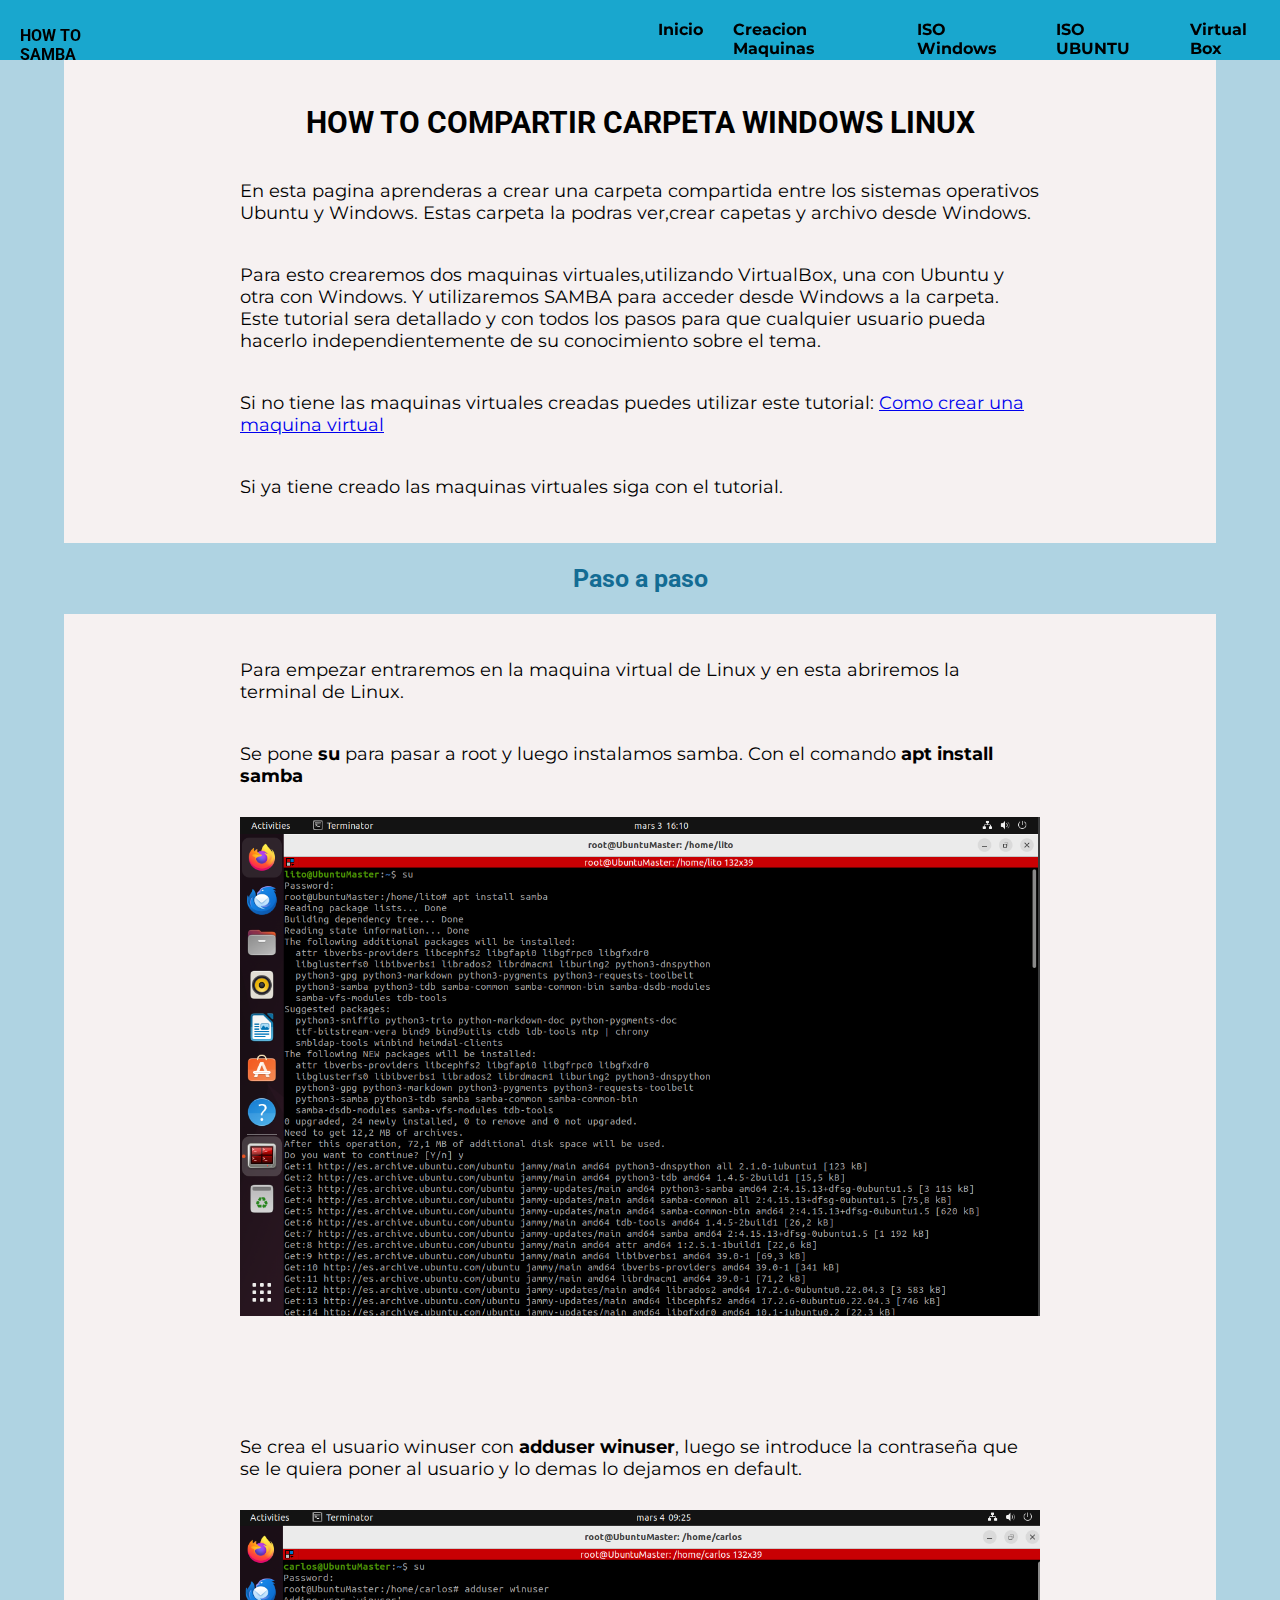
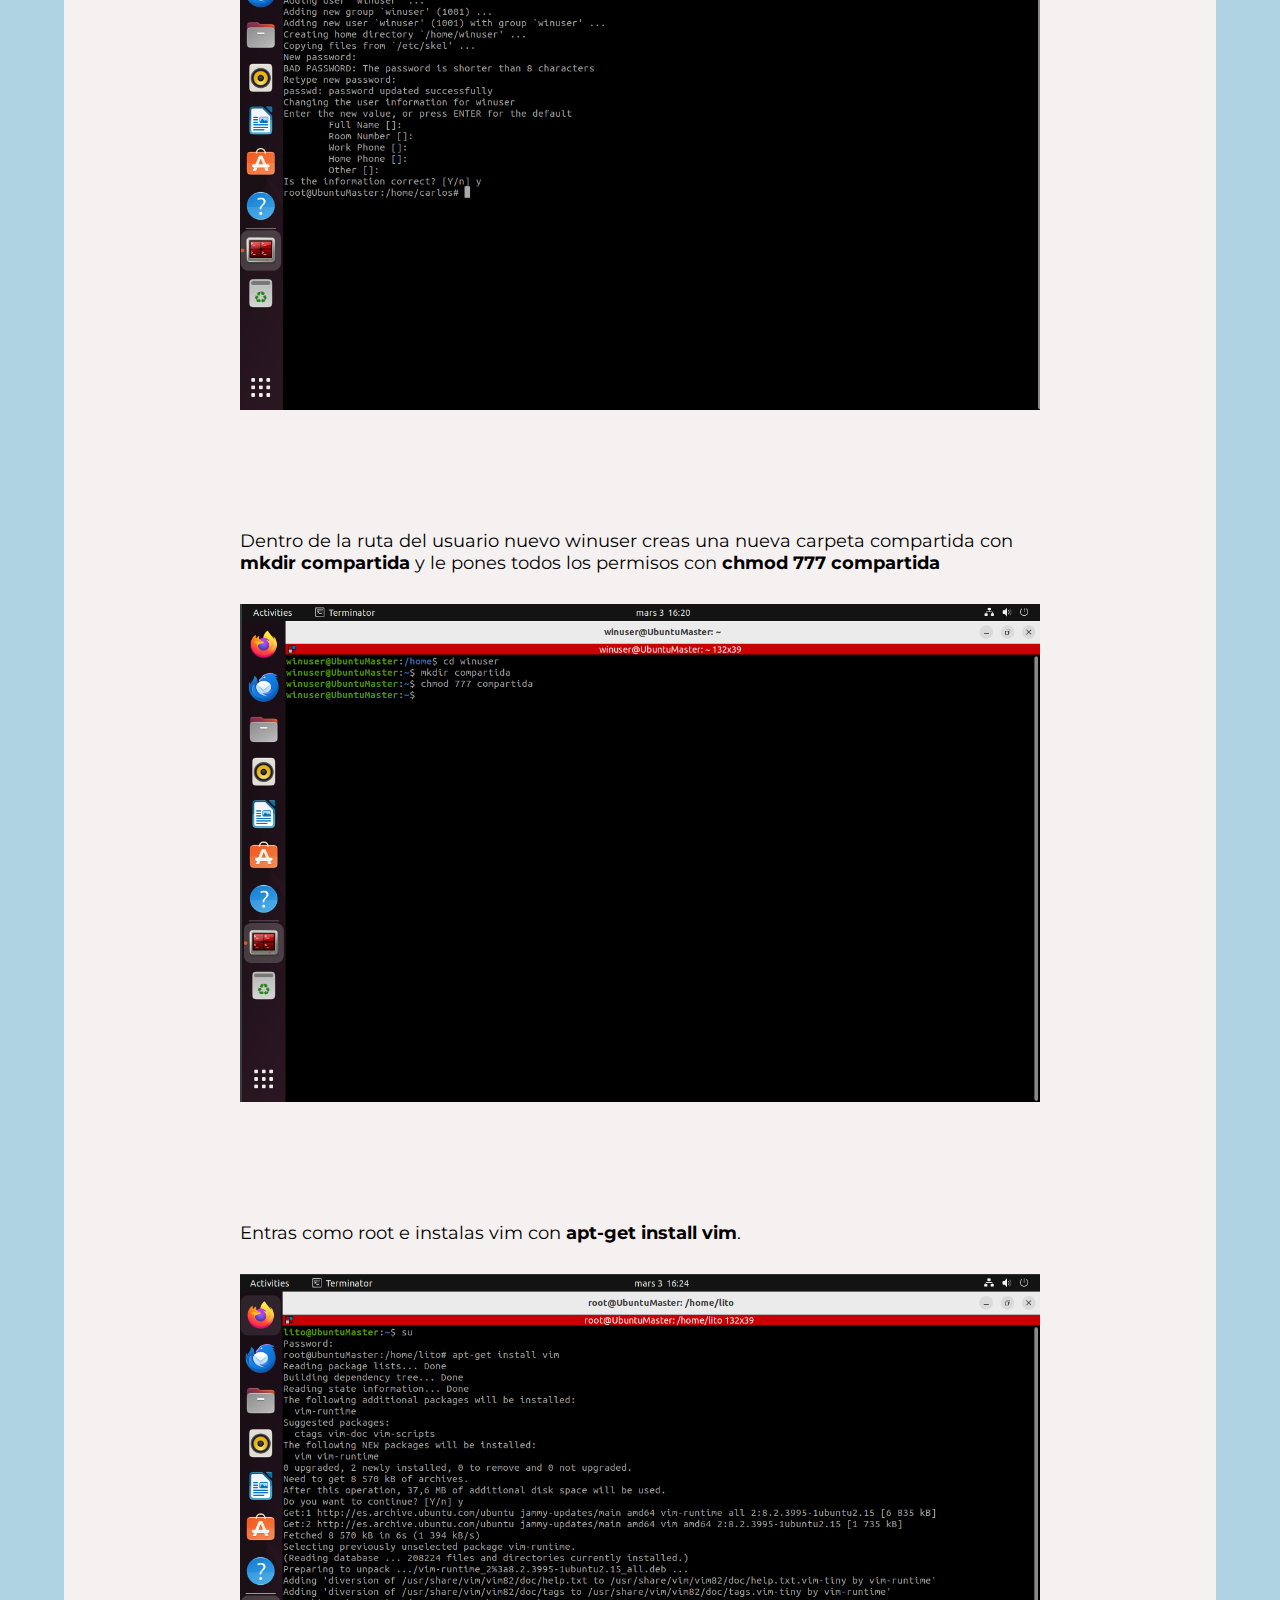
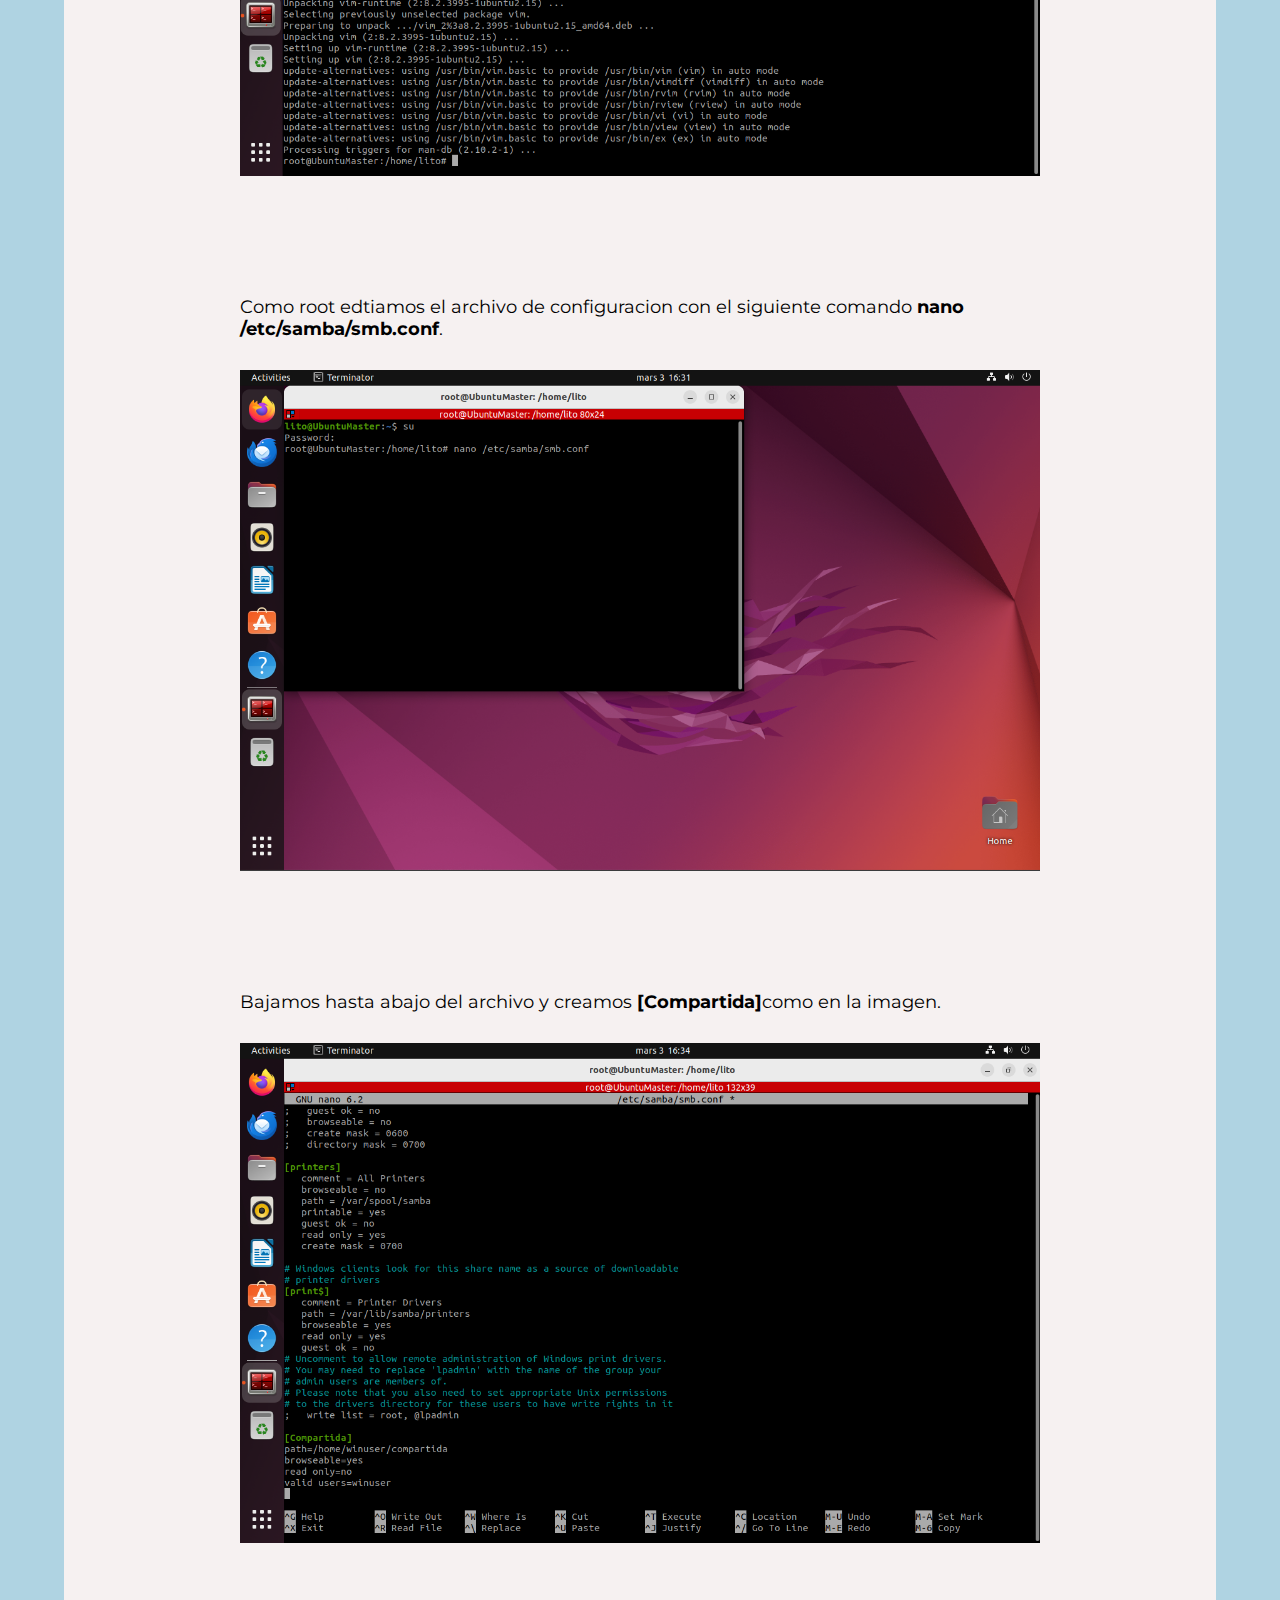
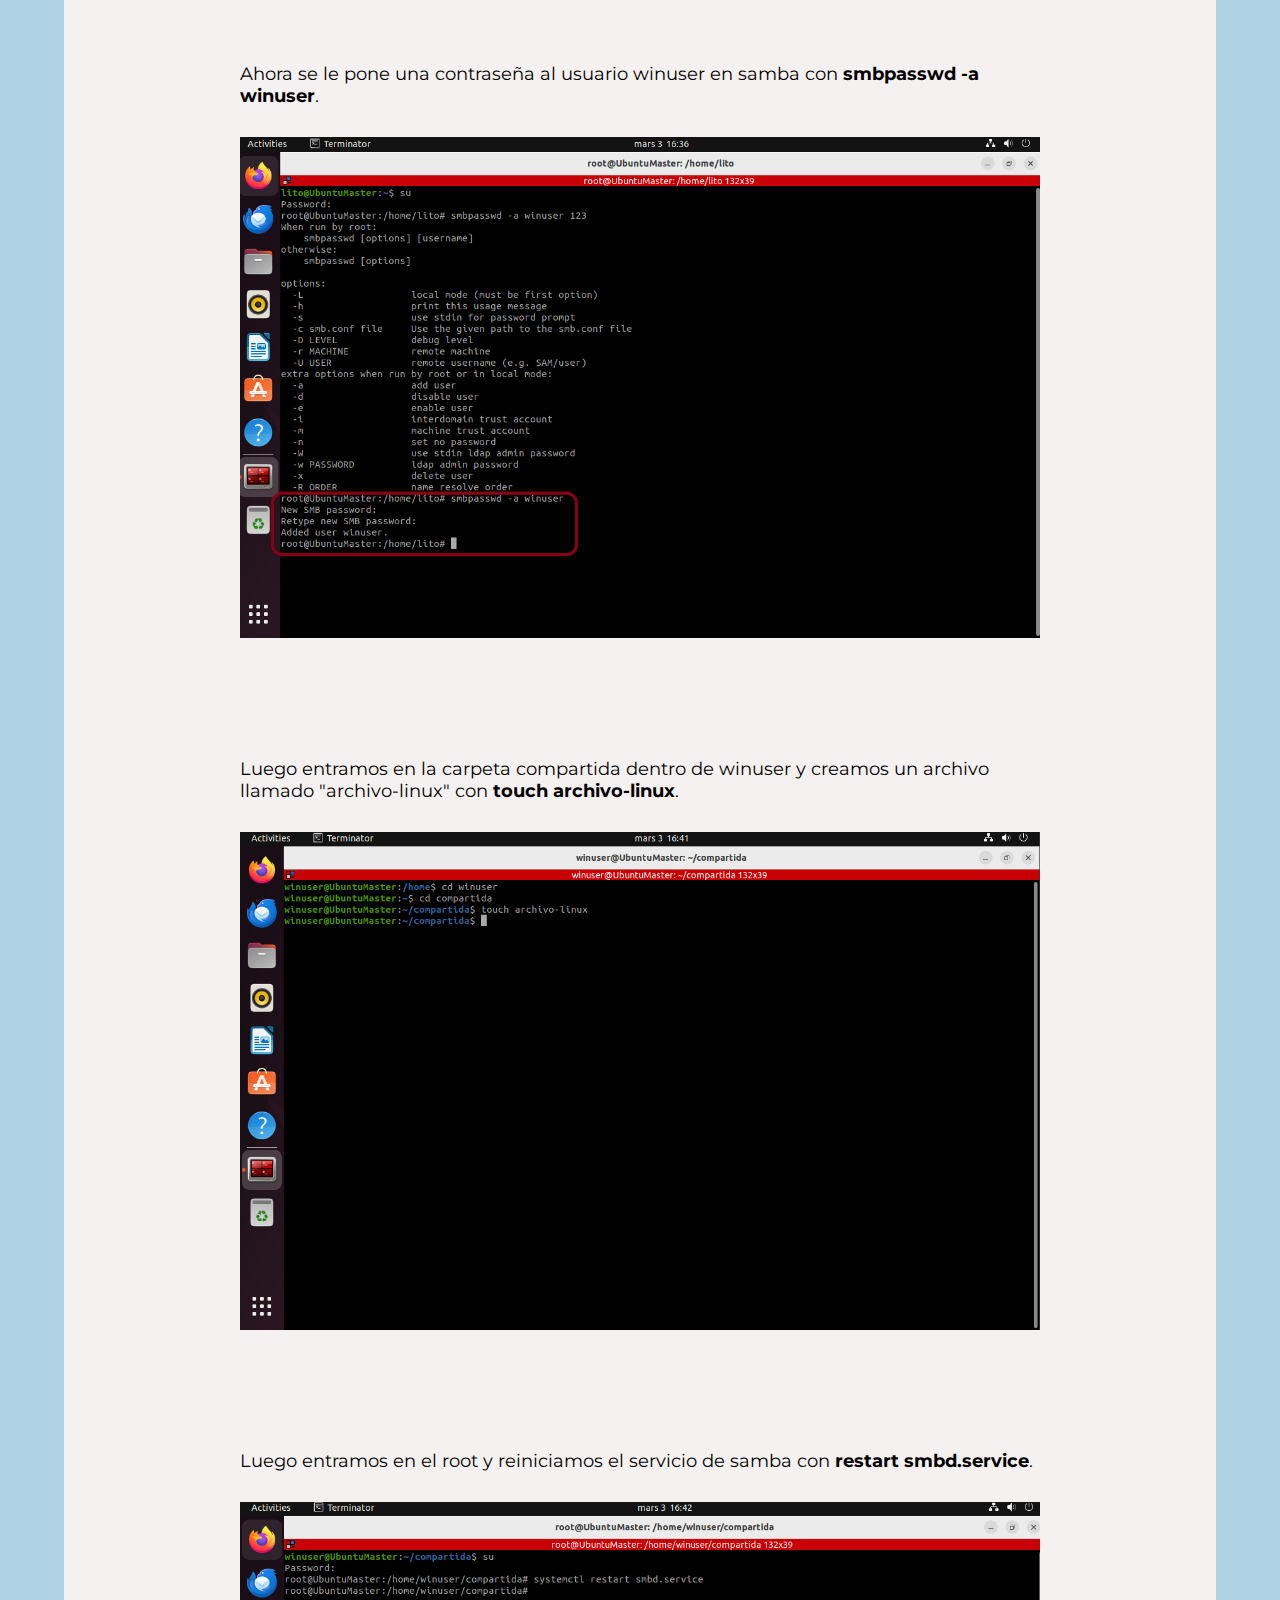
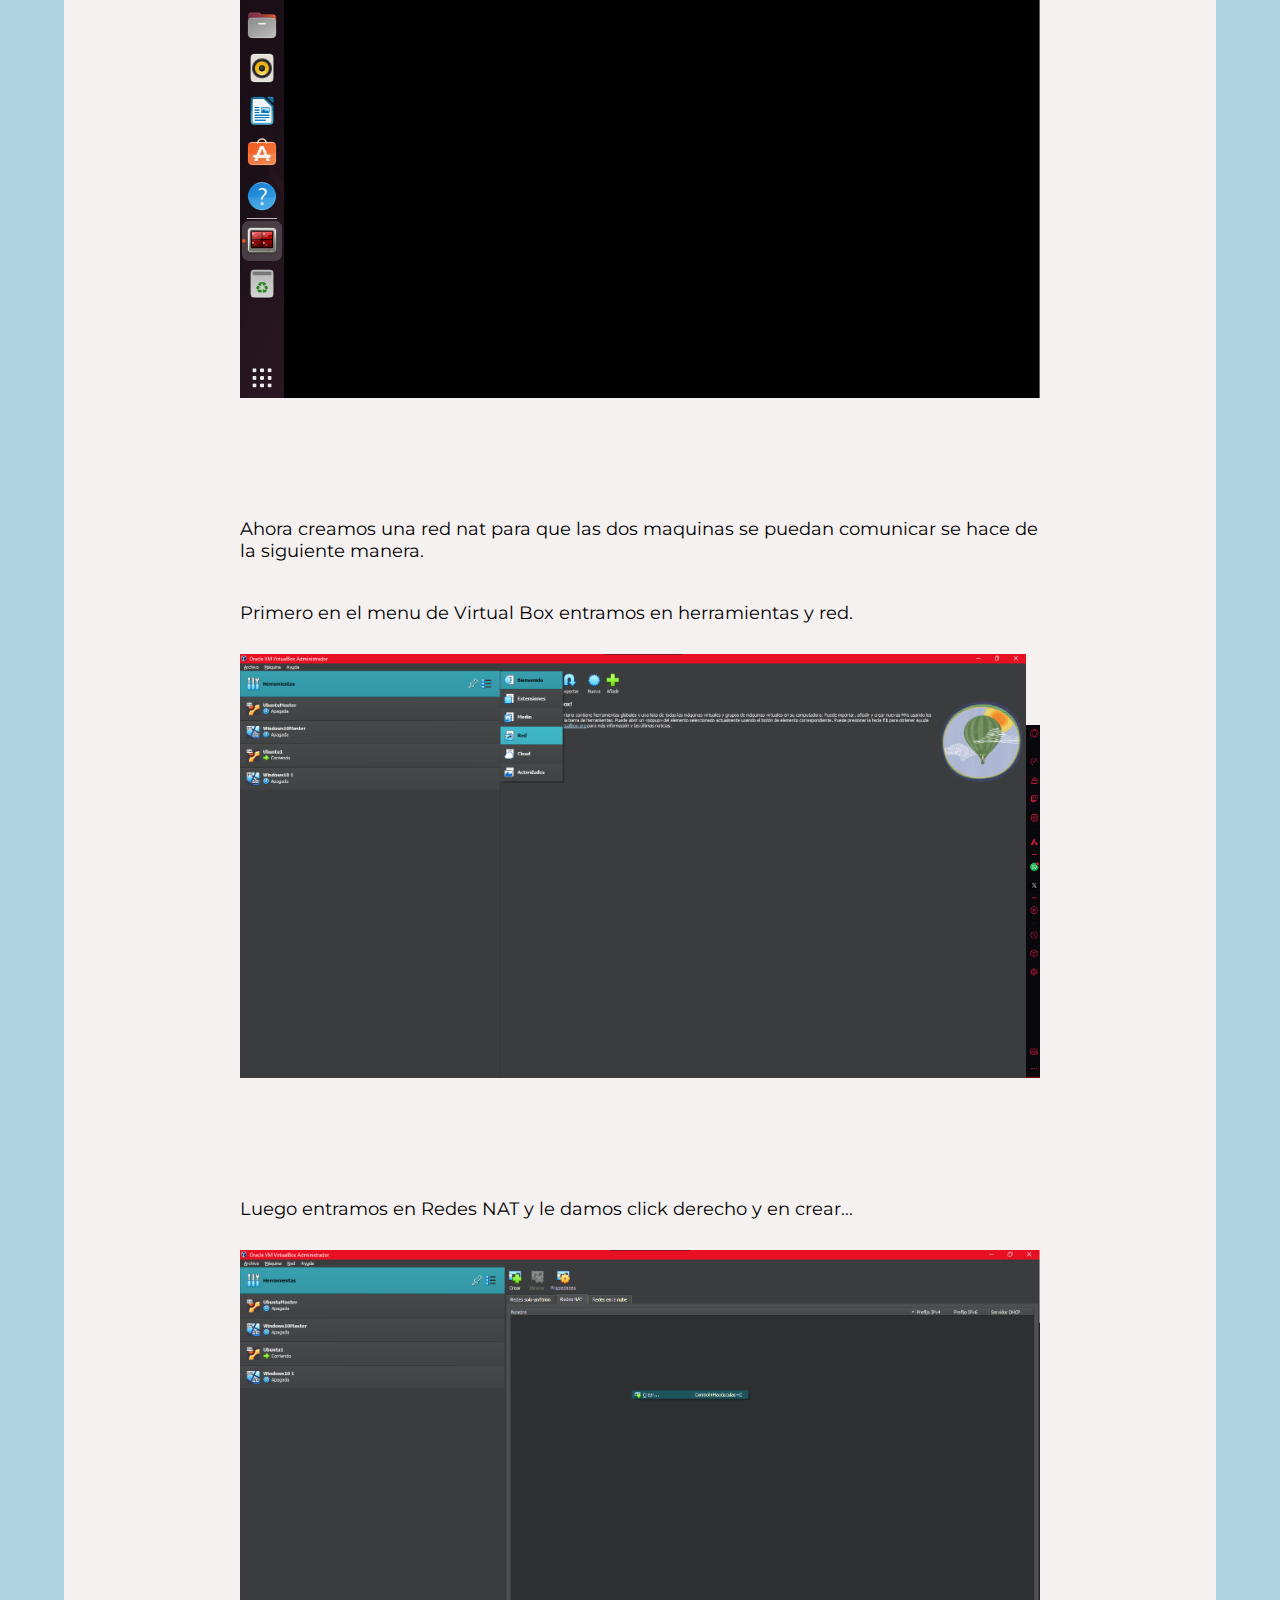
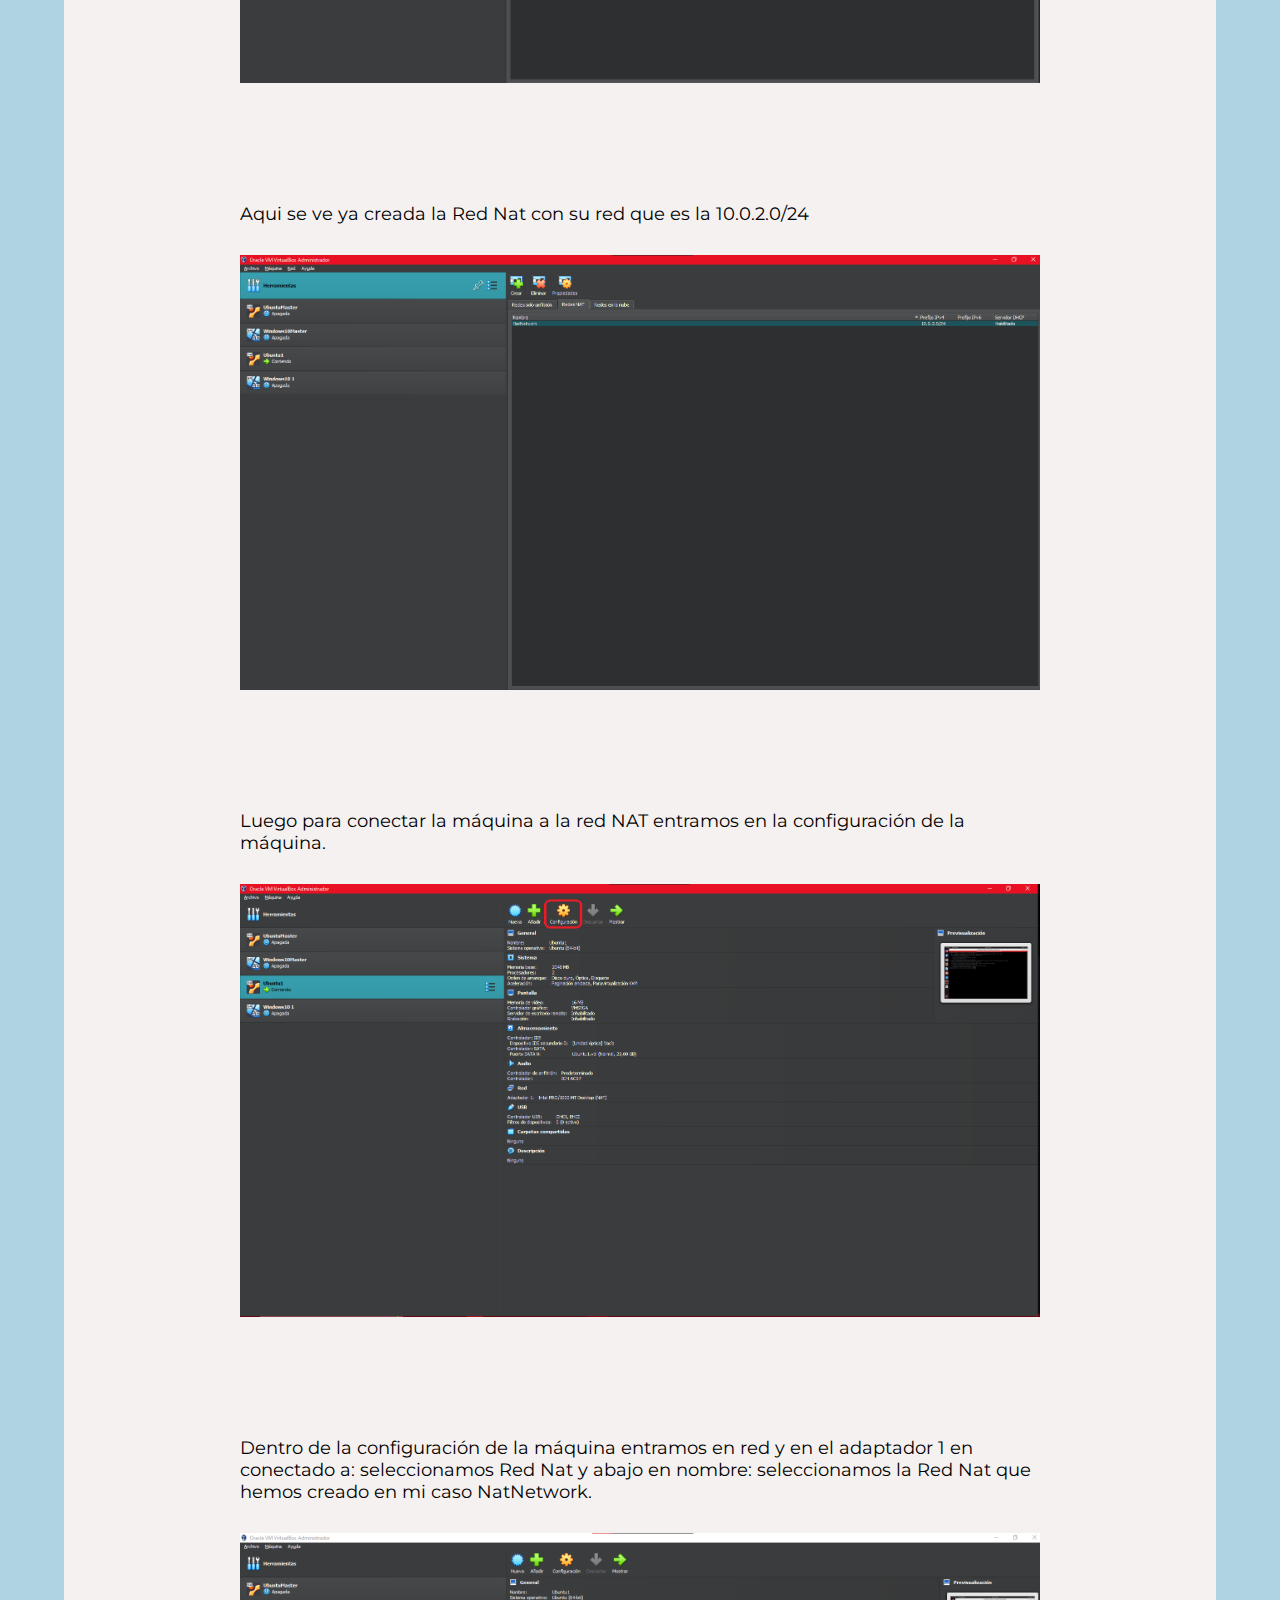
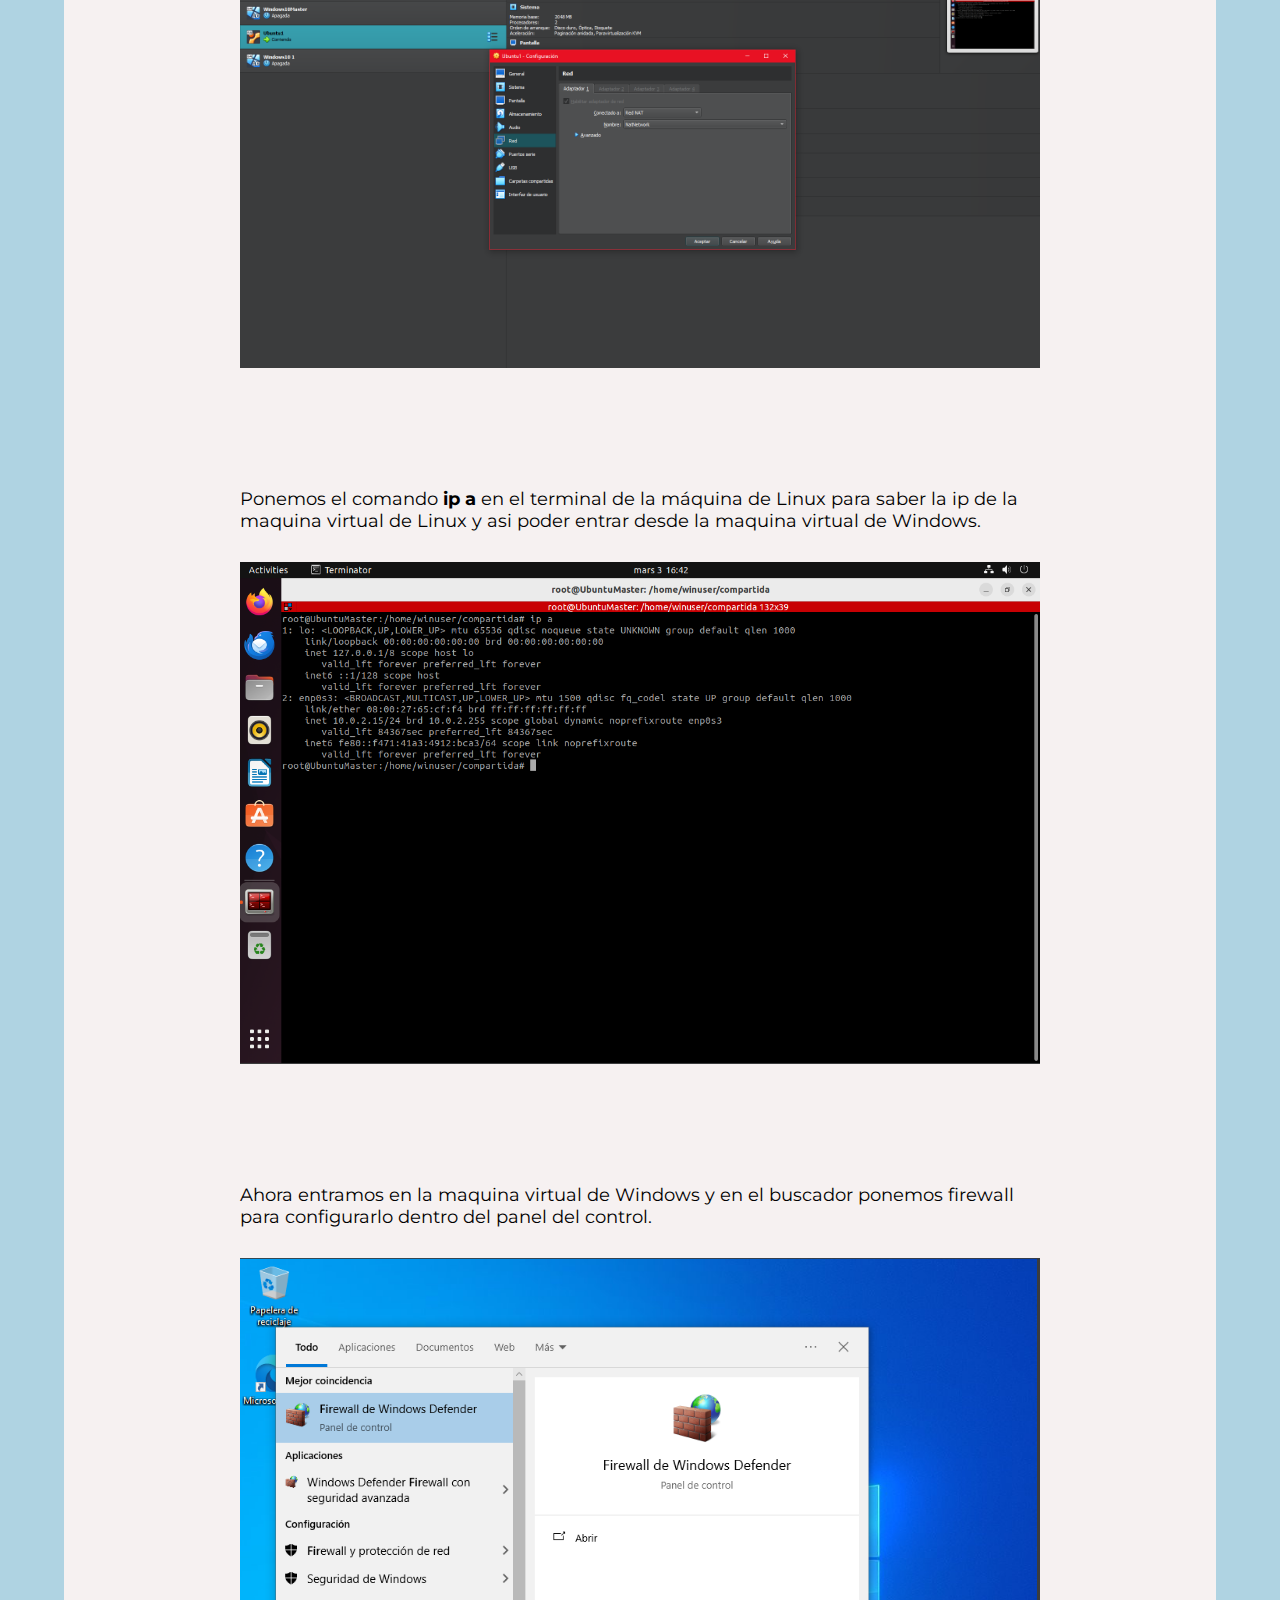
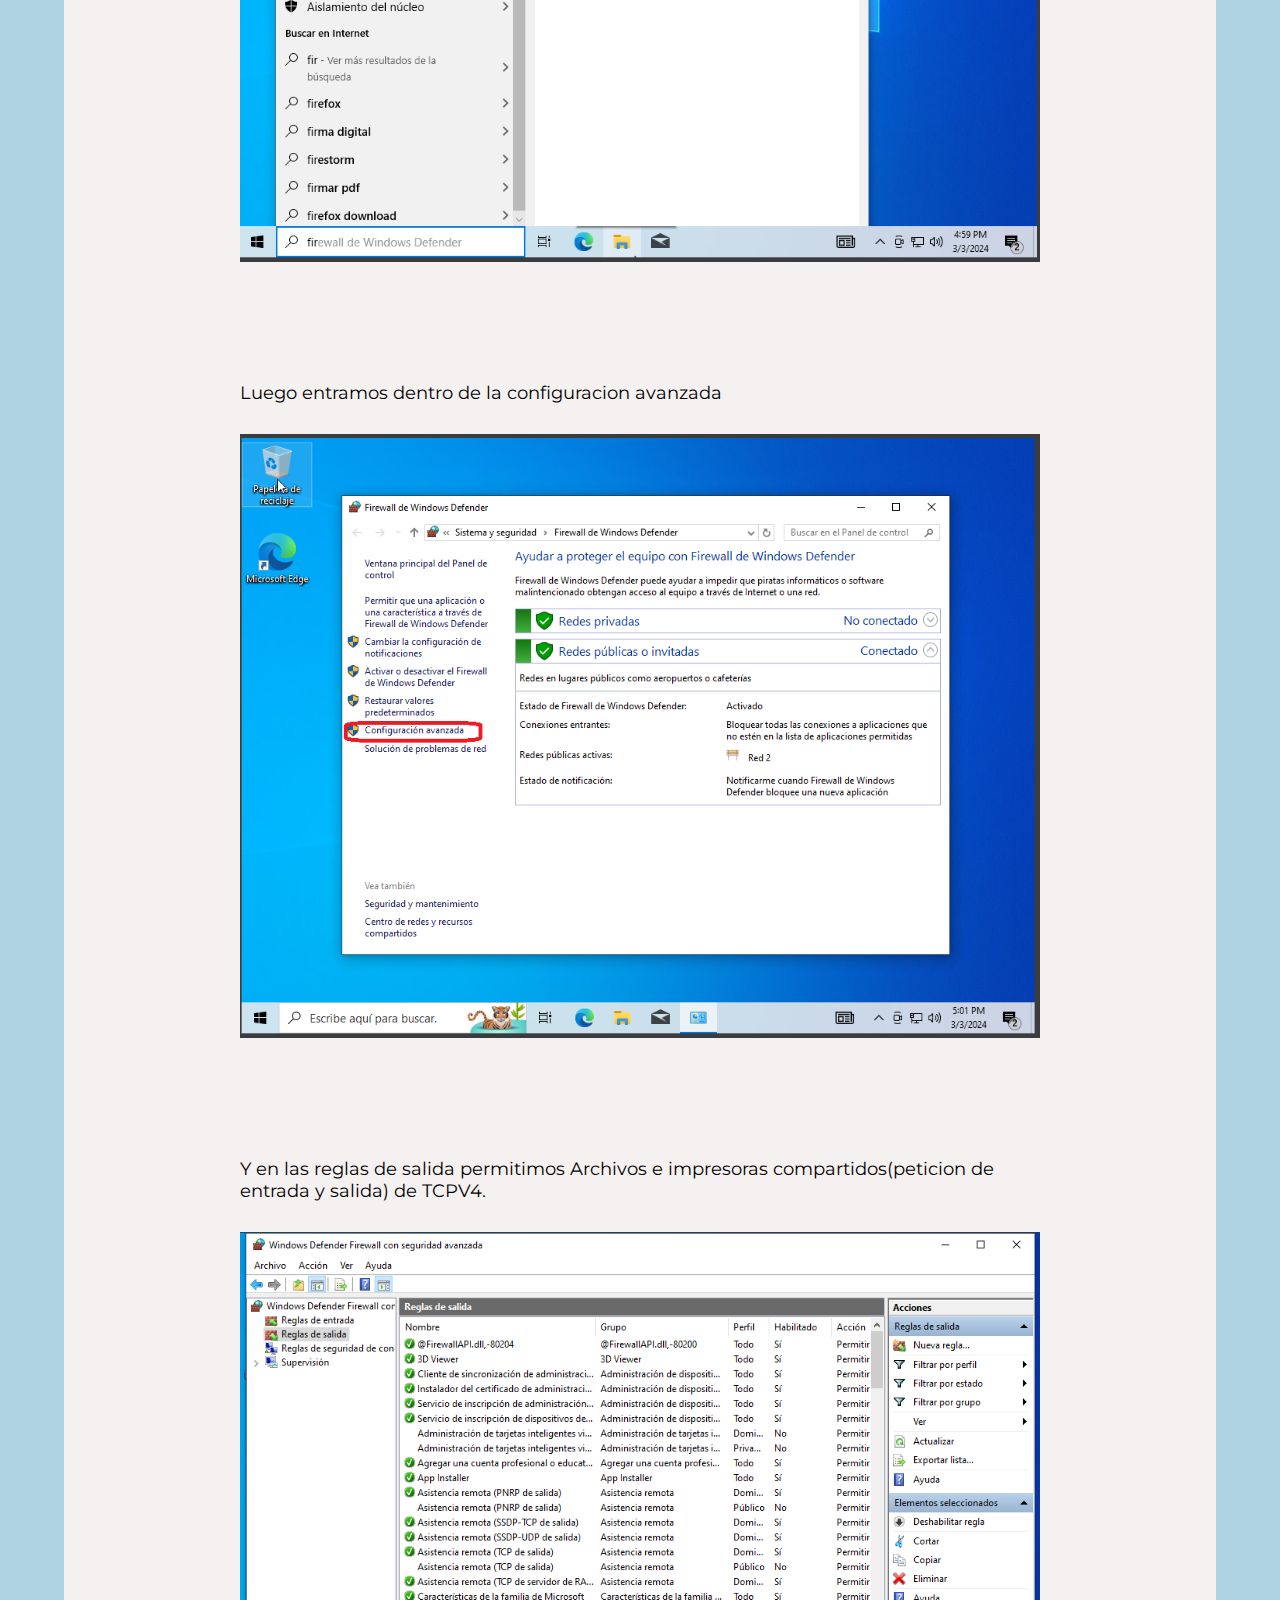
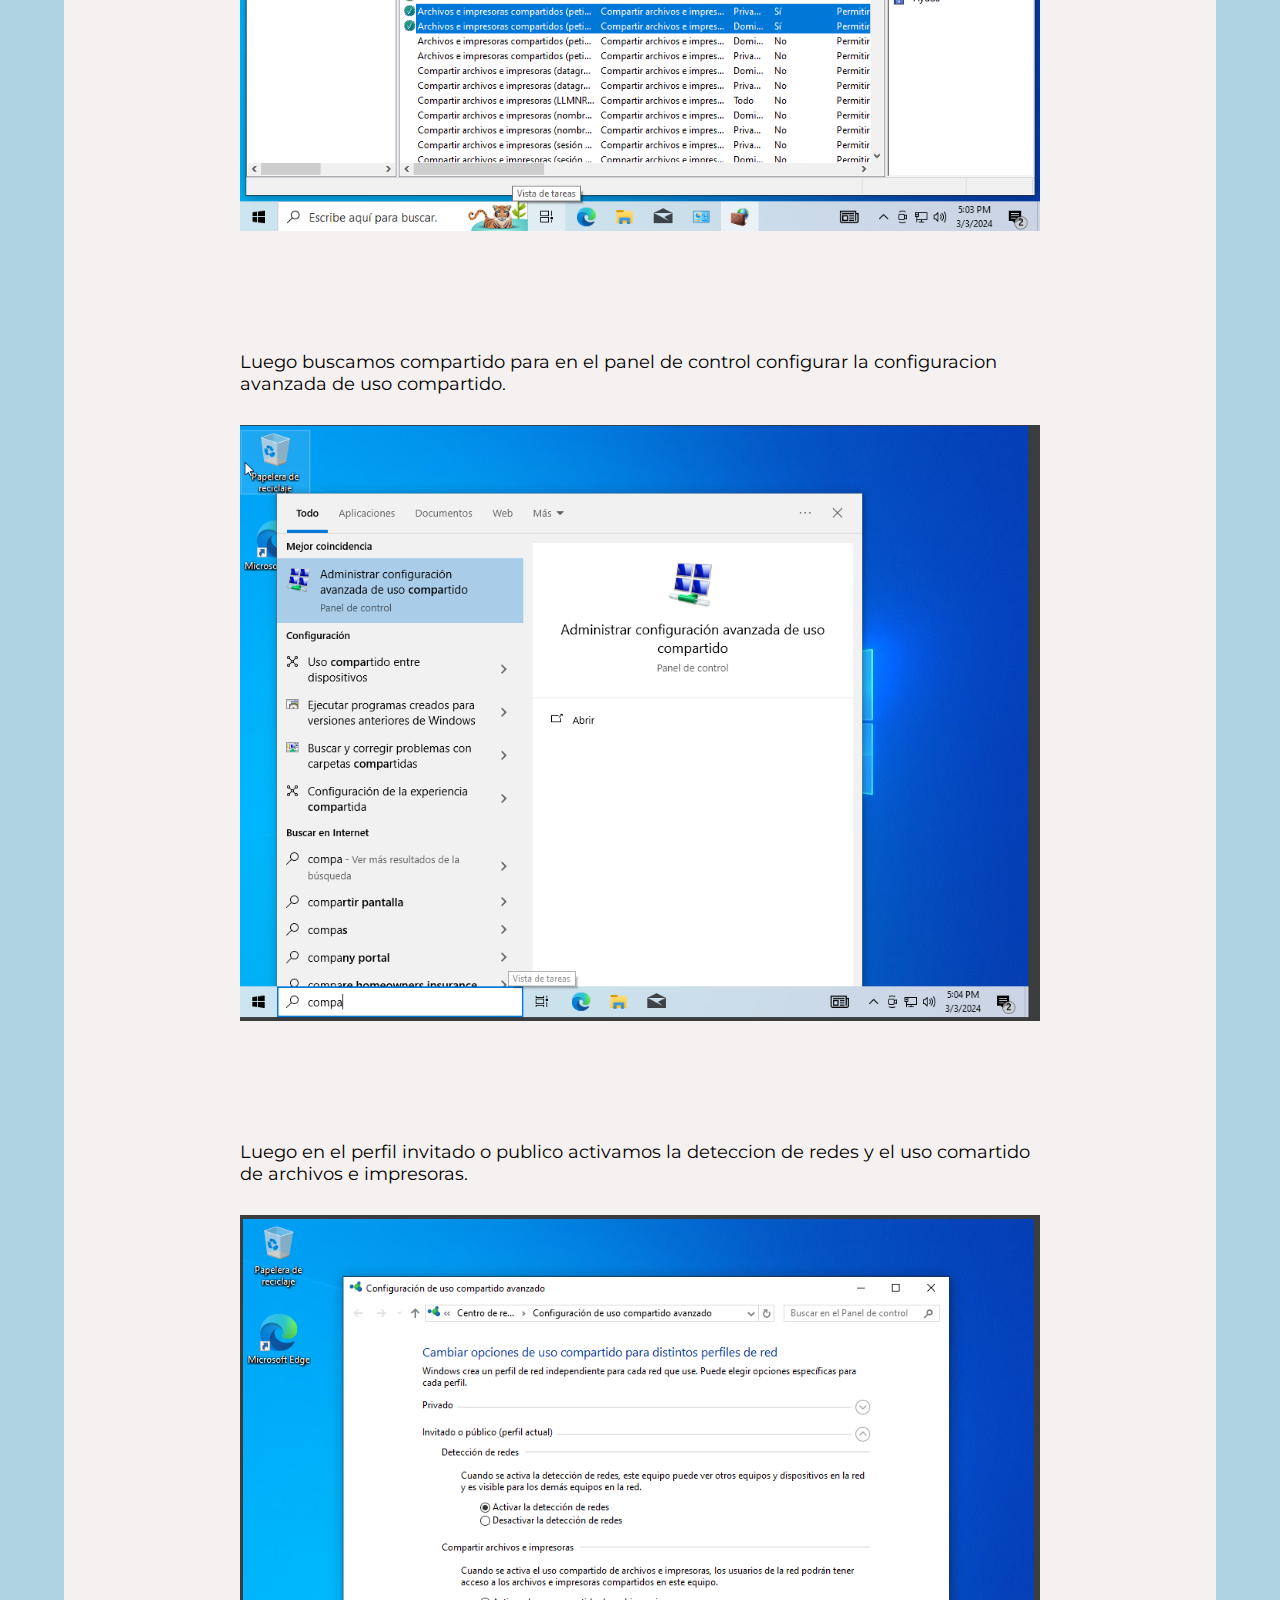
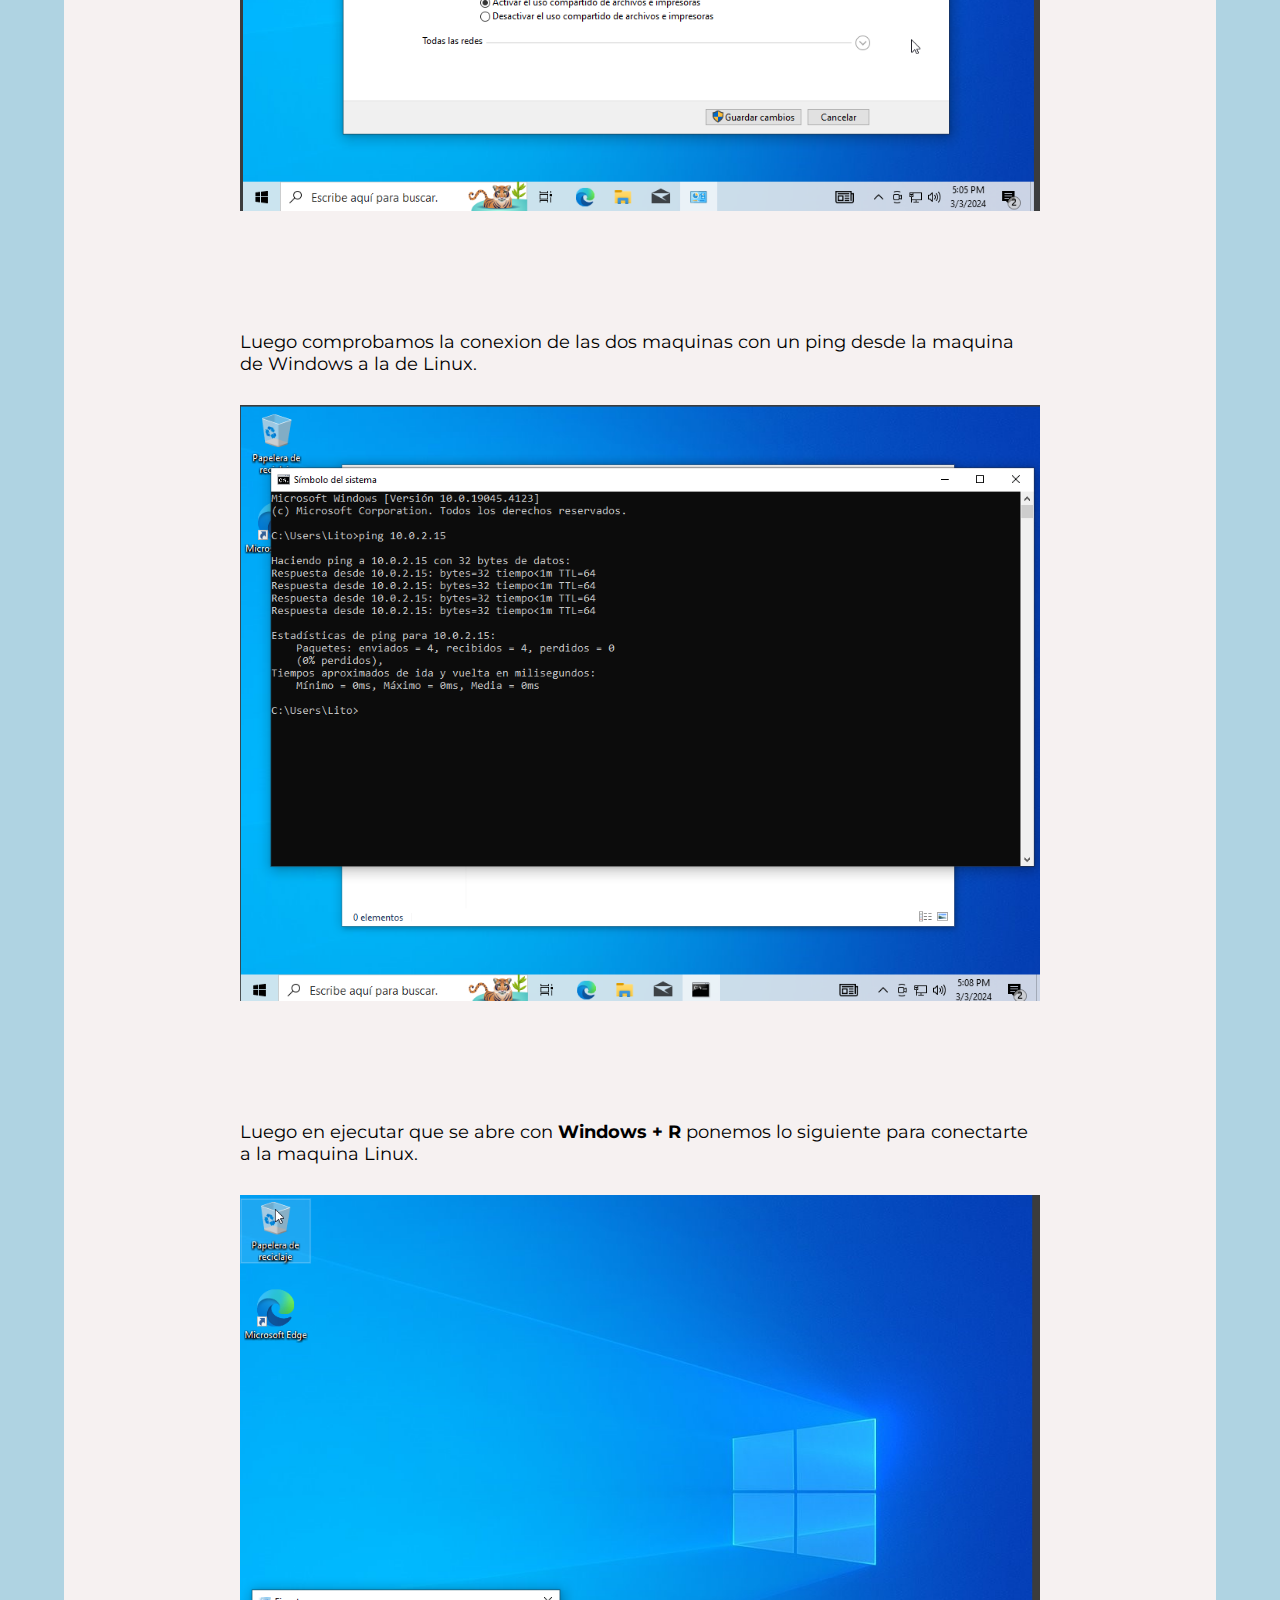
<file: PAC de Desarrollo UD3 HOW TO/index.html>
<!DOCTYPE html>
<html lang="es">
  <head>
    <meta charset="UTF-8" />
    <meta name="author" content="Carlos Baquero" />
    <link rel="stylesheet" href="style.css" />
    <title>HOW TO COMPARTIR CARPETA WINDOWS LINUX</title>
    <link
      href="https://fonts.googleapis.com/css2?family=Roboto:wght@300;400;500;700&display=swap"
      rel="stylesheet"
    />
    <link
      href="https://fonts.googleapis.com/css2?family=Montserrat:ital,wght@0,100..900;1,100..900&display=swap"
      rel="stylesheet"
    />
    <link rel="icon" href="./favicon.ico" />
  </head>
  <body>
    <header>
      <section class="contheader">
        <div class="cabecera">
          <p>HOW TO SAMBA</p>
          <a href="index.html">Inicio</a>
          <a href="./CreacionMaquinas/index.html">Creacion Maquinas</a>
          <a href="./ISOWINDOWS/index.html">ISO Windows</a>
          <a href="./ISOUBUNTU/index.html">ISO UBUNTU</a>
          <a href="./VBOX/index.html">Virtual Box</a>
        </div>
      </section>
    </header>
    <main>
      <article class="contenedor">
        <section class="elementolados"></section>
        <section class="elementocentro">
          <h1>HOW TO COMPARTIR CARPETA WINDOWS LINUX</h1>
          <p>
            En esta pagina aprenderas a crear una carpeta compartida entre los
            sistemas operativos Ubuntu y Windows. Estas carpeta la podras
            ver,crear capetas y archivo desde Windows.
          </p>
          <p>
            Para esto crearemos dos maquinas virtuales,utilizando VirtualBox,
            una con Ubuntu y otra con Windows. Y utilizaremos SAMBA para acceder
            desde Windows a la carpeta. Este tutorial sera detallado y con todos
            los pasos para que cualquier usuario pueda hacerlo
            independientemente de su conocimiento sobre el tema.
          </p>
          <p>
            Si no tiene las maquinas virtuales creadas puedes utilizar este
            tutorial:
            <a href="./CreacionMaquinas/index.html"
              >Como crear una maquina virtual</a
            >
          </p>
          <p>Si ya tiene creado las maquinas virtuales siga con el tutorial.</p>
        </section>
        <section class="elementolados"></section>
      </article>
      <article class="contenedor">
        <section class="elementoladosh2"></section>
        <section class="elementocentroh2">
          <h2>Paso a paso</h2>
        </section>
        <section class="elementoladosh2"></section>
      </article>
      <article class="contenedor">
        <section class="elementolados"></section>
        <section class="elementocentro">
          <p>
            Para empezar entraremos en la maquina virtual de Linux y en esta
            abriremos la terminal de Linux.
          </p>
          <p>
            Se pone <b>su</b> para pasar a root y luego instalamos samba. Con el
            comando <b>apt install samba</b>
          </p>
          <img src="./Imagenes/samba1.PNG" alt="SAMBA1" />
          <p>
            Se crea el usuario winuser con <b>adduser winuser</b>, luego se
            introduce la contraseña que se le quiera poner al usuario y lo demas
            lo dejamos en default.
          </p>
          <img src="./Imagenes/samba2.PNG" alt="SAMBA2" />
          <p>
            Dentro de la ruta del usuario nuevo winuser creas una nueva carpeta
            compartida con <b>mkdir compartida</b> y le pones todos los permisos
            con <b>chmod 777 compartida</b>
          </p>
          <img src="./Imagenes/samba3.PNG" alt="SAMBA3" />
          <p>Entras como root e instalas vim con <b>apt-get install vim</b>.</p>
          <img src="./Imagenes/samba4.PNG" alt="SAMBA4" />
          <p>
            Como root edtiamos el archivo de configuracion con el siguiente
            comando <b>nano /etc/samba/smb.conf</b>.
          </p>
          <img src="./Imagenes/samba5.PNG" alt="SAMBA5" />
          <p>
            Bajamos hasta abajo del archivo y creamos <b>[Compartida]</b>como en
            la imagen.
          </p>
          <img src="./Imagenes/samba6.PNG" alt="SAMBA6" />
          <p>
            Ahora se le pone una contraseña al usuario winuser en samba con
            <b>smbpasswd -a winuser</b>.
          </p>
          <img src="./Imagenes/samba7.png" alt="SAMBA7" />
          <p>
            Luego entramos en la carpeta compartida dentro de winuser y creamos
            un archivo llamado "archivo-linux" con <b>touch archivo-linux</b>.
          </p>
          <img src="./Imagenes/samba8.PNG" alt="SAMBA8" />
          <p>
            Luego entramos en el root y reiniciamos el servicio de samba con
            <b>restart smbd.service</b>.
          </p>
          <img src="./Imagenes/samba9.PNG" alt="SAMBA9" />
          <p>
            Ahora creamos una red nat para que las dos maquinas se puedan
            comunicar se hace de la siguiente manera.
          </p>
          <p>
            Primero en el menu de Virtual Box entramos en herramientas y red.
          </p>
          <img src="./Imagenes/nat1.png" alt="NAT1" />
          <p>
            Luego entramos en Redes NAT y le damos click derecho y en crear...
          </p>
          <img src="./Imagenes/nat2.png" alt="NAT2" />
          <p>
            Aqui se ve ya creada la Red Nat con su red que es la 10.0.2.0/24
          </p>
          <img src="./Imagenes/nat3.png" alt="NAT3" />
          <p>
            Luego para conectar la máquina a la red NAT entramos en la
            configuración de la máquina.
          </p>
          <img src="./Imagenes/nat4.png" alt="NAT4" />
          <p>
            Dentro de la configuración de la máquina entramos en red y en el
            adaptador 1 en conectado a: seleccionamos Red Nat y abajo en nombre:
            seleccionamos la Red Nat que hemos creado en mi caso NatNetwork.
          </p>
          <img src="./Imagenes/nat 5.png" alt="NAT5" />
          <p>
            Ponemos el comando <b>ip a</b> en el terminal de la máquina de Linux
            para saber la ip de la maquina virtual de Linux y asi poder entrar
            desde la maquina virtual de Windows.
          </p>
          <img src="./Imagenes/samba10.PNG" alt="SAMBA10" />
          <p>
            Ahora entramos en la maquina virtual de Windows y en el buscador
            ponemos firewall para configurarlo dentro del panel del control.
          </p>
          <img src="./Imagenes/samba11.png" alt="SAMBA11" />
          <p>Luego entramos dentro de la configuracion avanzada</p>
          <img src="./Imagenes/samba12.png" alt="SAMBA12" />
          <p>
            Y en las reglas de salida permitimos Archivos e impresoras
            compartidos(peticion de entrada y salida) de TCPV4.
          </p>
          <img src="./Imagenes/samba13.png" alt="SAMBA13" />
          <p>
            Luego buscamos compartido para en el panel de control configurar la
            configuracion avanzada de uso compartido.
          </p>
          <img src="./Imagenes/samba14.png" alt="SAMBA14" />
          <p>
            Luego en el perfil invitado o publico activamos la deteccion de
            redes y el uso comartido de archivos e impresoras.
          </p>
          <img src="./Imagenes/samba15.png" alt="SAMBA15" />
          <p>
            Luego comprobamos la conexion de las dos maquinas con un ping desde
            la maquina de Windows a la de Linux.
          </p>
          <img src="./Imagenes/samba16.png" alt="SAMBA16" />
          <p>
            Luego en ejecutar que se abre con <b>Windows + R</b> ponemos lo
            siguiente para conectarte a la maquina Linux.
          </p>
          <img src="./Imagenes/samba17.PNG" alt="SAMBA17" />
          <p>Aqui seleccionamos la carpeta compartida creada en Linux.</p>
          <img src="./Imagenes/samba18.PNG" alt="SAMBA18" />
          <p>
            Al entrar nos pedira usuario y contraseña que sera winuser y su
            contraseña
          </p>
          <img src="./Imagenes/samba19.PNG" alt="SAMBA19" />
          <p>
            Y aqui aparecera el archivo creado en Linux esta carpeta ya esta
            compartida y se puede entrar tanto en windows como en Linux.
          </p>
          <img src="./Imagenes/samba20.PNG" alt="SAMBA20" />
        </section>
        <section class="elementolados"></section>
      </article>
    </main>
    <footer>
      <section class="pieDePagina">
        <p>Carlos Alberto Baquero Dominguez</p>
        <p>carbaqdom@gmail.com</p>
      </section>
    </footer>
  </body>
</html>
</file>
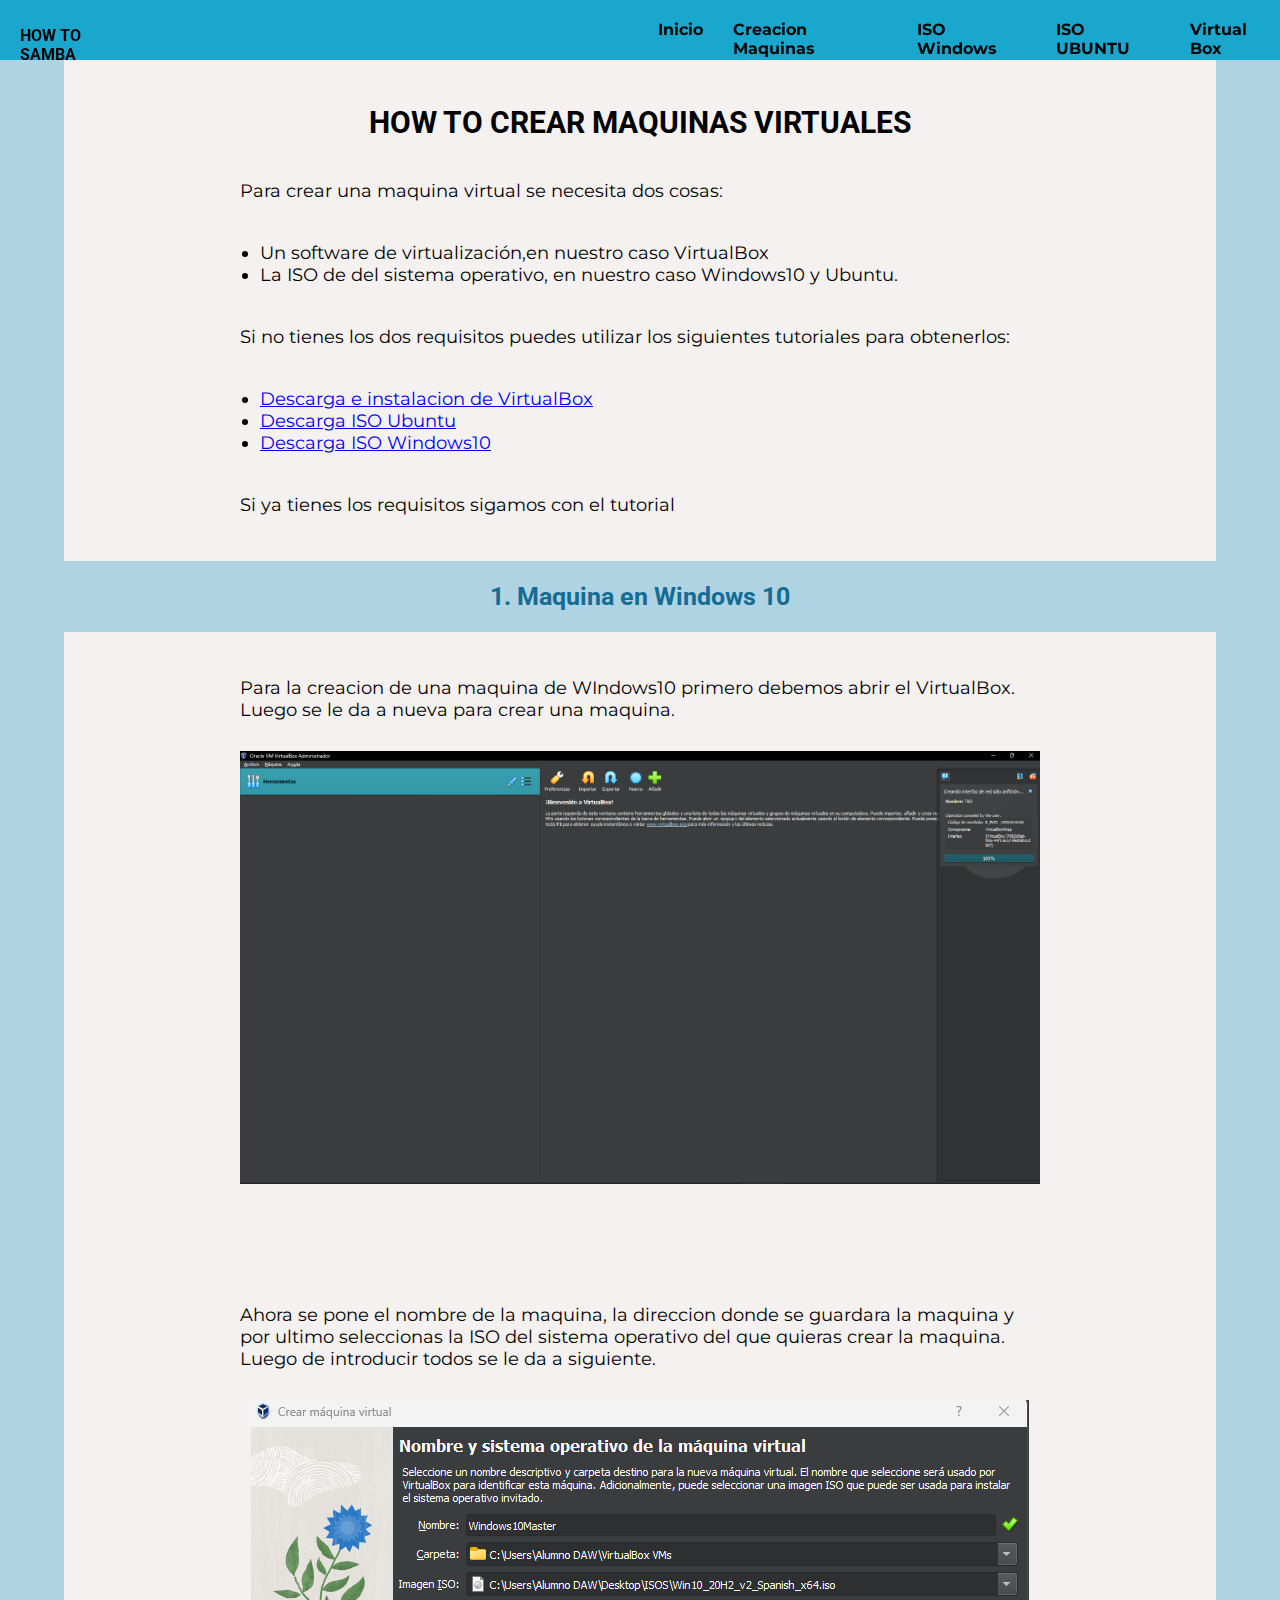
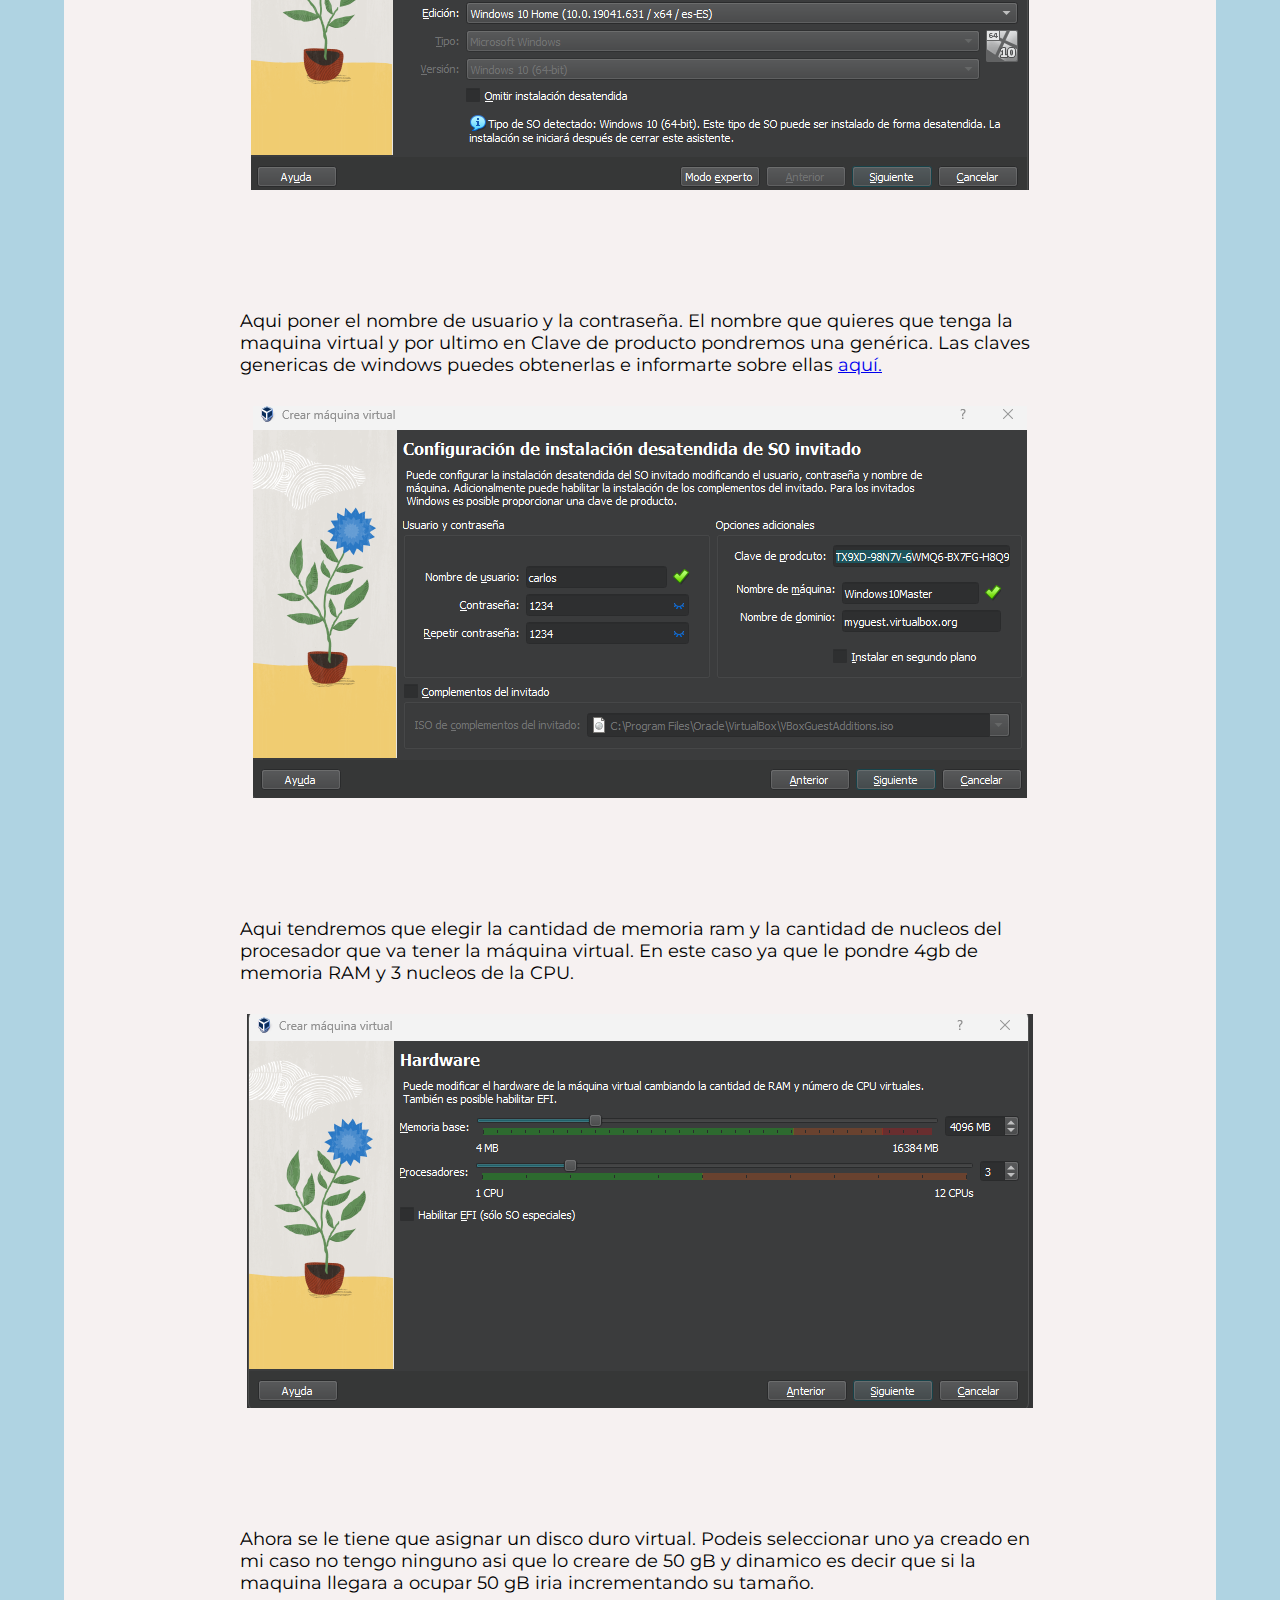
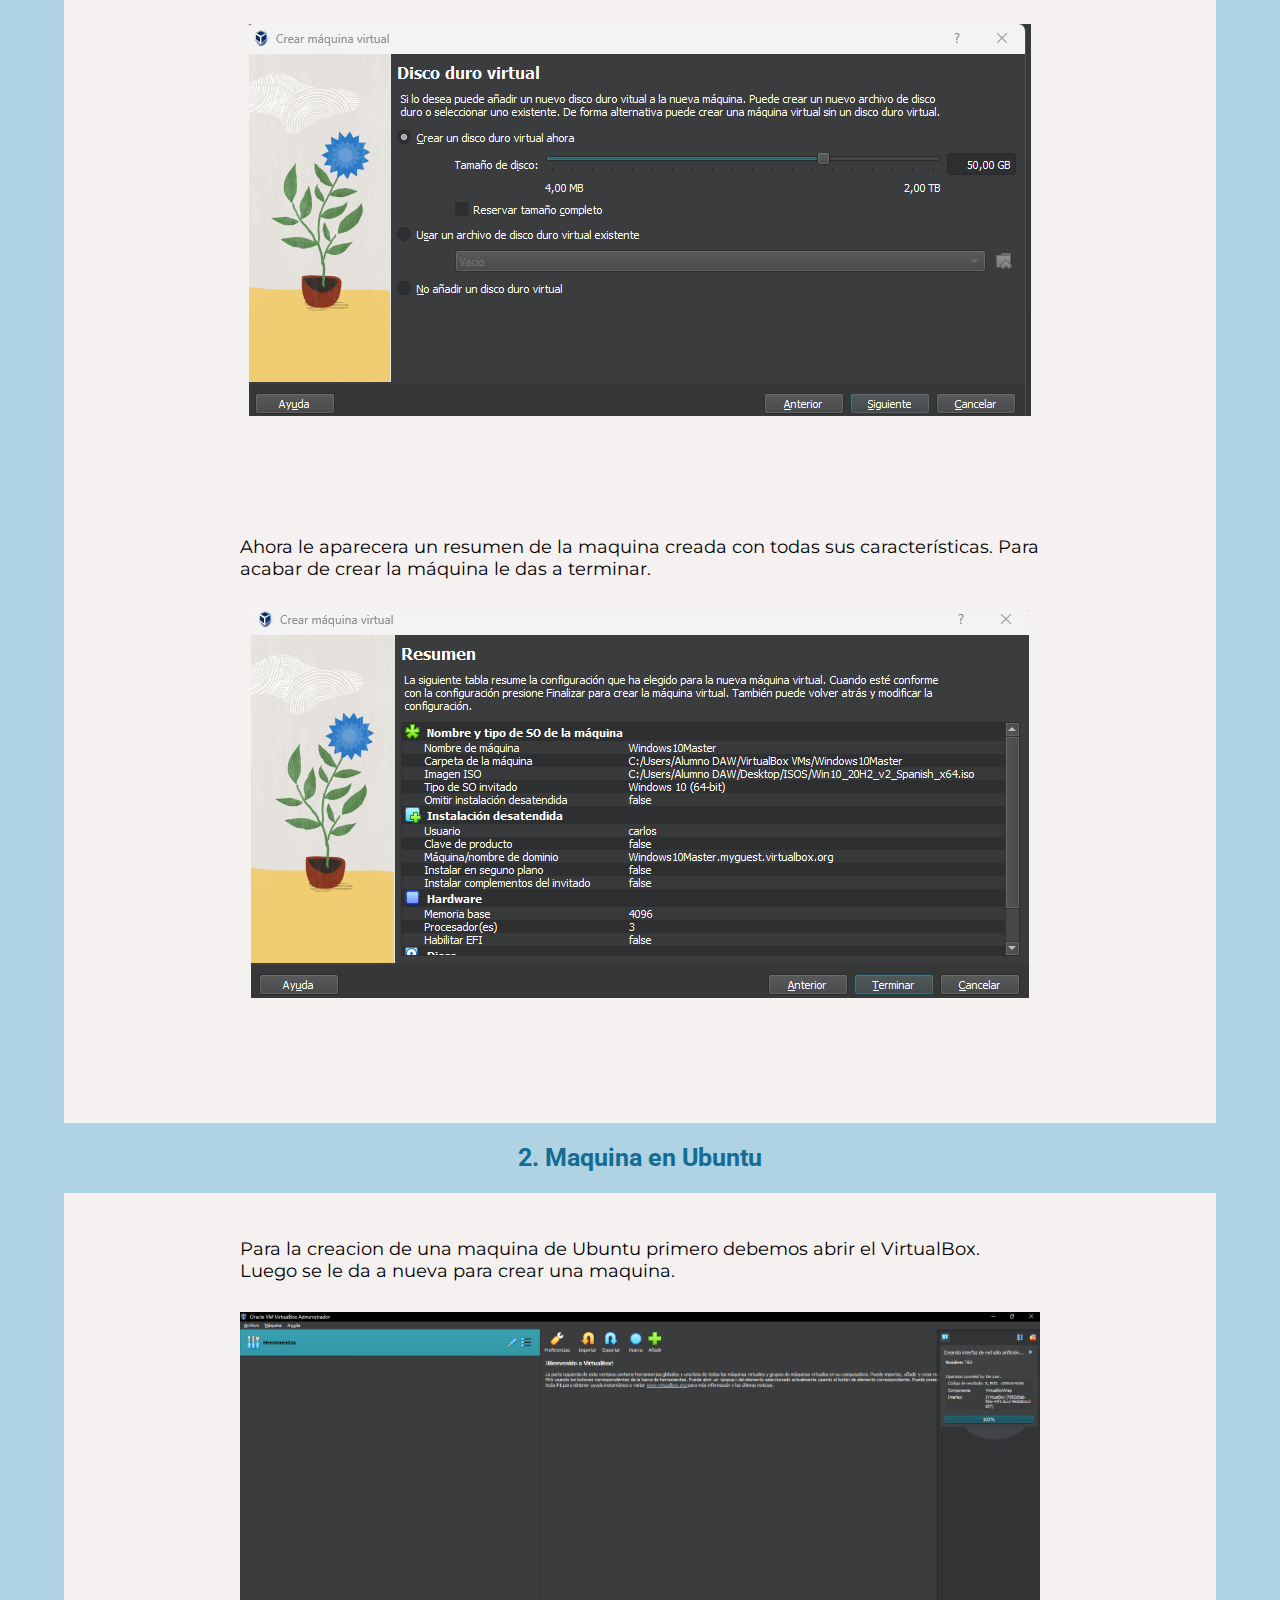
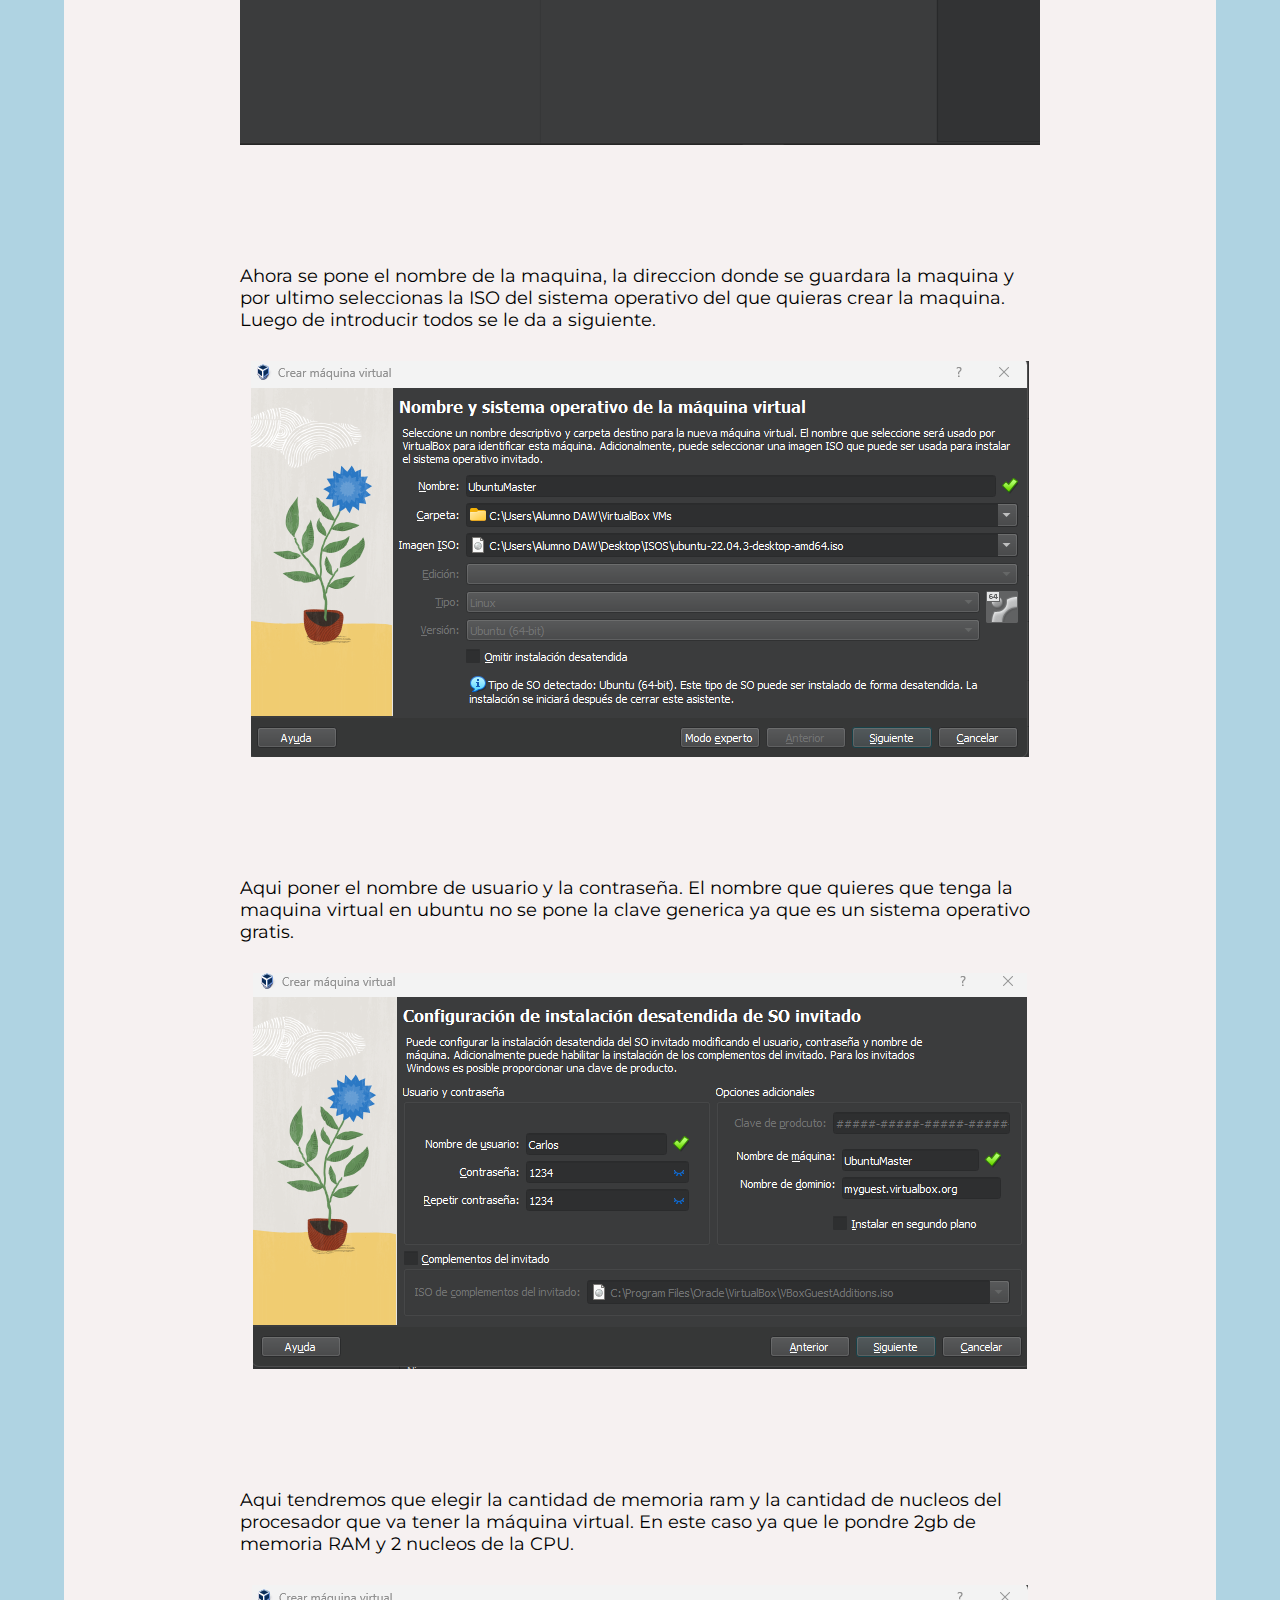
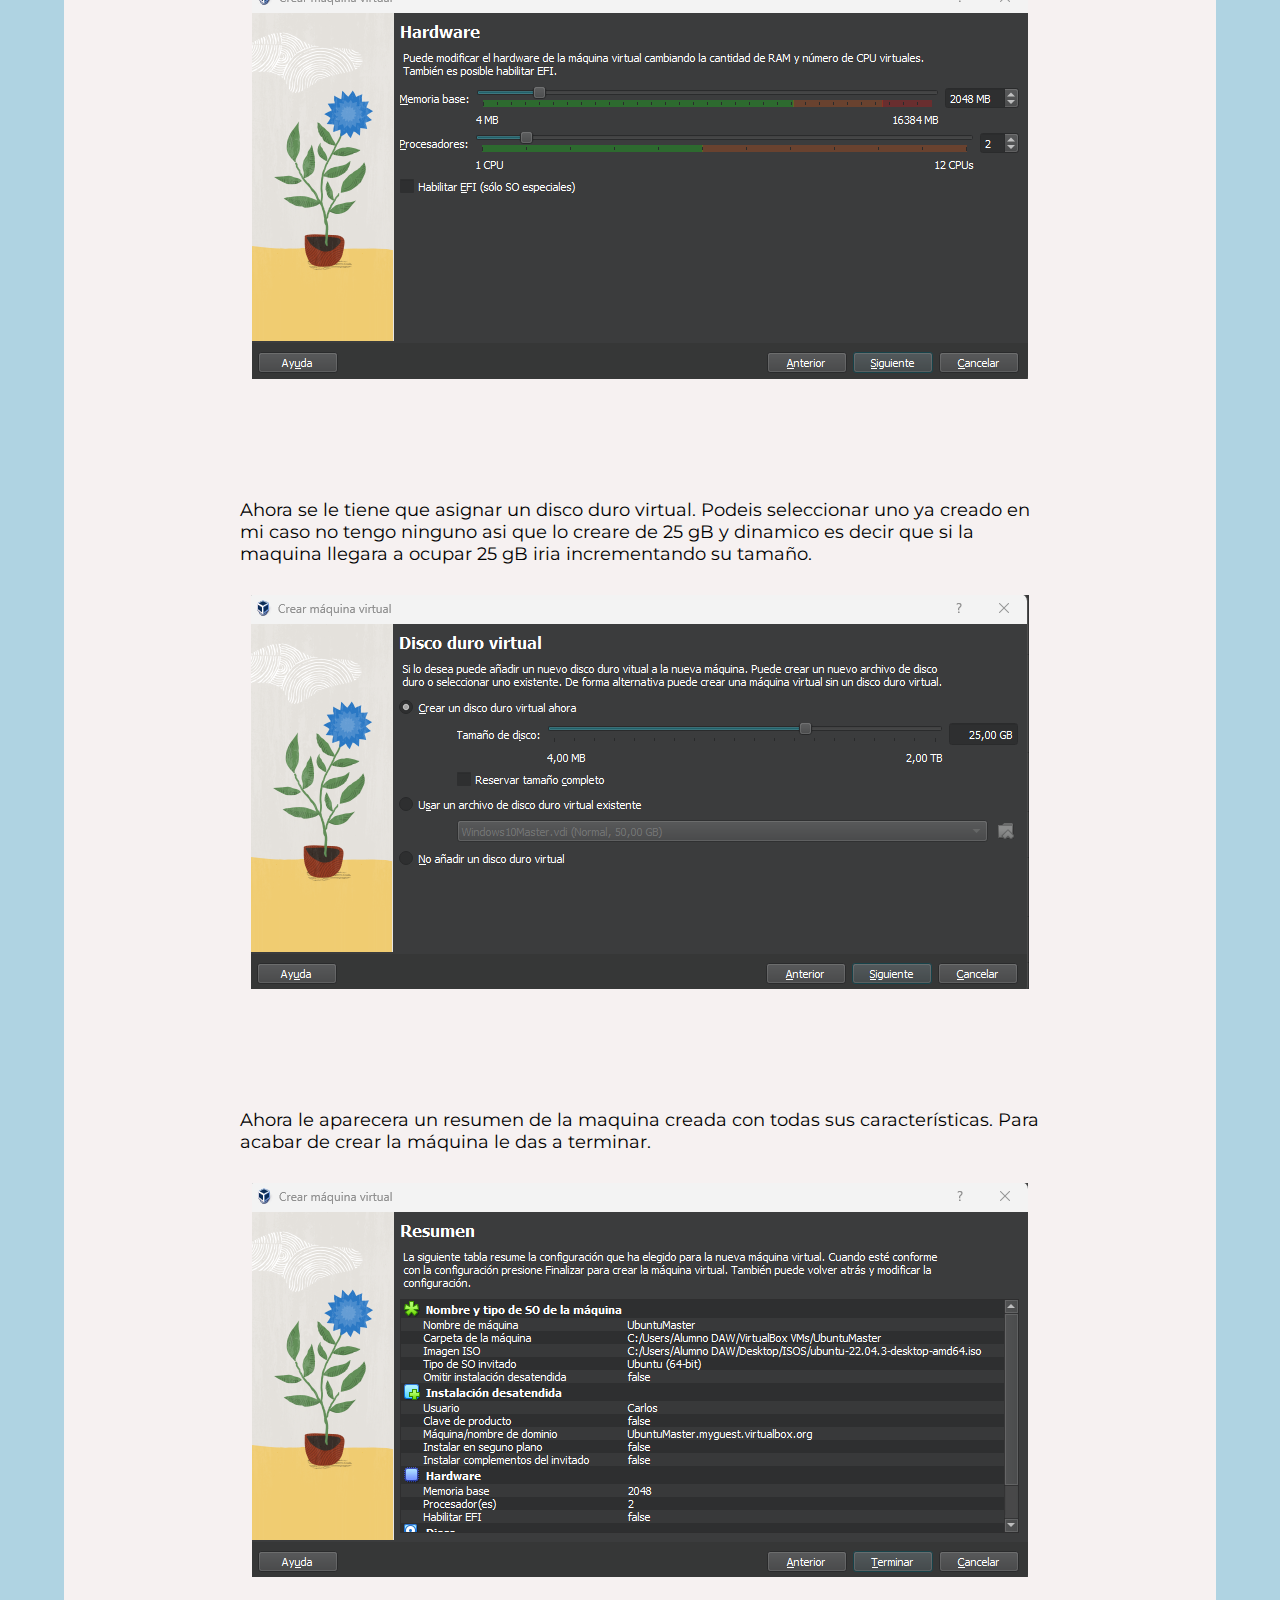
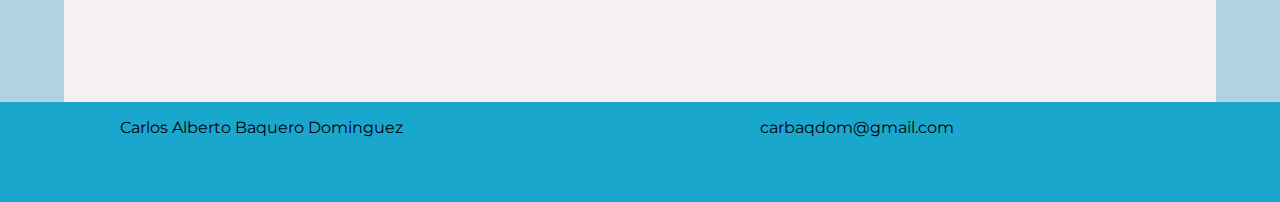
<file: PAC de Desarrollo UD3 HOW TO/CreacionMaquinas/index.html>
<!DOCTYPE html>
<html lang="es">
  <head>
    <meta charset="UTF-8" />
    <meta name="author" content="Carlos Baquero" />
    <link rel="stylesheet" href="./style.css" />
    <link
      href="https://fonts.googleapis.com/css2?family=Roboto:wght@300;400;500;700&display=swap"
      rel="stylesheet"
    />
    <link
      href="https://fonts.googleapis.com/css2?family=Montserrat:ital,wght@0,100..900;1,100..900&display=swap"
      rel="stylesheet"
    />
    <title>Creacion Maquinas Virtuales</title>
    <link rel="icon" href="../favicon.ico">
  </head>
  <body>
    <header>
      <section>
        <div class="cabecera">
          <p>HOW TO SAMBA</p>
          <a href="../index.html">Inicio</a>
          <a href="../CreacionMaquinas/index.html">Creacion Maquinas</a>
          <a href="../ISOWINDOWS/index.html">ISO Windows</a>
          <a href="../ISOUBUNTU/index.html">ISO UBUNTU</a>
          <a href="../VBOX/index.html">Virtual Box</a>
        </div>
      </section>
    </header>
    <main>
      <article class="contenedor">
        <section class="elementolados"></section>
        <section class="elementocentro">
          <h1>HOW TO CREAR MAQUINAS VIRTUALES</h1>
          <p>Para crear una maquina virtual se necesita dos cosas:</p>
          <ul>
            <li>Un software de virtualización,en nuestro caso VirtualBox</li>
            <li>
              La ISO de del sistema operativo, en nuestro caso Windows10 y
              Ubuntu.
            </li>
          </ul>
          <p>
            Si no tienes los dos requisitos puedes utilizar los siguientes
            tutoriales para obtenerlos:
          </p>
          <ul>
            <li>
              <a href="../VBOX/index.html"
                >Descarga e instalacion de VirtualBox</a
              >
            </li>
            <li><a href="../ISOUBUNTU/">Descarga ISO Ubuntu</a></li>
            <li><a href="../ISOWINDOWS/">Descarga ISO Windows10</a></li>
          </ul>
          <p>Si ya tienes los requisitos sigamos con el tutorial</p>
        </section>
        <section class="elementolados"></section>
      </article>
      <article class="contenedor">
        <section class="elementoladosh2"></section>
        <section class="elementocentroh2">
          <h2>1. Maquina en Windows 10</h2>
        </section>
        <section class="elementoladosh2"></section>
      </article>
      <article class="contenedor">
        <section class="elementolados"></section>
        <section class="elementocentro">
          <p>
            Para la creacion de una maquina de WIndows10 primero debemos abrir
            el VirtualBox. Luego se le da a nueva para crear una maquina.
          </p>
          <img src="./Imagenes/CREARWINDOWS1.png" alt="CREARWINDOWS1" />
          <p>
            Ahora se pone el nombre de la maquina, la direccion donde se
            guardara la maquina y por ultimo seleccionas la ISO del sistema
            operativo del que quieras crear la maquina. Luego de introducir
            todos se le da a siguiente.
          </p>
          <img src="./Imagenes/CREARWINDOWS2.png" alt="CREARWINDOWS2" />
          <p>
            Aqui poner el nombre de usuario y la contraseña. El nombre que
            quieres que tenga la maquina virtual y por ultimo en Clave de
            producto pondremos una genérica. Las claves genericas de windows
            puedes obtenerlas e informarte sobre ellas
            <a
              href="https://www.genbeta.com/a-fondo/estas-claves-genericas-windows-10-11-que-como-usarlas-al-instalar"
              >aquí.</a
            >
          </p>
          <img src="./Imagenes/CREARWINDOWS3.png" alt="CREARWINDOWS3" />
          <p>
            Aqui tendremos que elegir la cantidad de memoria ram y la cantidad
            de nucleos del procesador que va tener la máquina virtual. En este
            caso ya que le pondre 4gb de memoria RAM y 3 nucleos de la CPU.
          </p>
          <img src="./Imagenes/CREARWINDOWS4.png" alt="CREARWINDOWS4" />
          <p>
            Ahora se le tiene que asignar un disco duro virtual. Podeis
            seleccionar uno ya creado en mi caso no tengo ninguno asi que lo
            creare de 50 gB y dinamico es decir que si la maquina llegara a
            ocupar 50 gB iria incrementando su tamaño.
          </p>
          <img src="./Imagenes/CREARWINDOWS5.png" alt="CREARWINDOWS5" />
          <p>
            Ahora le aparecera un resumen de la maquina creada con todas sus
            características. Para acabar de crear la máquina le das a terminar.
          </p>
          <img src="./Imagenes/CREARWINDOWS6.png" alt="CREARWINDOWS6" />
        </section>
        <section class="elementolados"></section>
      </article>
      <article class="contenedor">
        <section class="elementoladosh2"></section>
        <section class="elementocentroh2">
          <h2>2. Maquina en Ubuntu</h2>
        </section>
        <section class="elementoladosh2"></section>
      </article>
      <article class="contenedor">
        <section class="elementolados"></section>
        <section class="elementocentro">
          <p>
            Para la creacion de una maquina de Ubuntu primero debemos abrir el
            VirtualBox. Luego se le da a nueva para crear una maquina.
          </p>
          <img src="./Imagenes/CREARWINDOWS1.png" alt="CREARUBUNTU1" />
          <p>
            Ahora se pone el nombre de la maquina, la direccion donde se
            guardara la maquina y por ultimo seleccionas la ISO del sistema
            operativo del que quieras crear la maquina. Luego de introducir
            todos se le da a siguiente.
          </p>
          <img src="./Imagenes/CREARUBUNTU1.png" alt="CREARUBUNTU2" />
          <p>
            Aqui poner el nombre de usuario y la contraseña. El nombre que
            quieres que tenga la maquina virtual en ubuntu no se pone la clave
            generica ya que es un sistema operativo gratis.
          </p>
          <img src="./Imagenes/CREARUBUNTU2.png" alt="CREARUBUNTU3" />
          <p>
            Aqui tendremos que elegir la cantidad de memoria ram y la cantidad
            de nucleos del procesador que va tener la máquina virtual. En este
            caso ya que le pondre 2gb de memoria RAM y 2 nucleos de la CPU.
          </p>
          <img src="./Imagenes/CREARUBUNTU3.png" alt="CREARUBUNTU4" />
          <p>
            Ahora se le tiene que asignar un disco duro virtual. Podeis
            seleccionar uno ya creado en mi caso no tengo ninguno asi que lo
            creare de 25 gB y dinamico es decir que si la maquina llegara a
            ocupar 25 gB iria incrementando su tamaño.
          </p>
          <img src="./Imagenes/CREARUBUNTU4.png" alt="CREARUBUNTU5" />
          <p>
            Ahora le aparecera un resumen de la maquina creada con todas sus
            características. Para acabar de crear la máquina le das a terminar.
          </p>
          <img src="./Imagenes/CREARUBUNTU5.png" alt="CREARUBUNTU6" />
        </section>
        <section class="elementolados"></section>
      </article>
    </main>
    <footer>
      <section class="pieDePagina">
        <p>Carlos Alberto Baquero Dominguez</p>
        <p>carbaqdom@gmail.com</p>
      </section>
    </footer>
  </body>
</html>
</file>
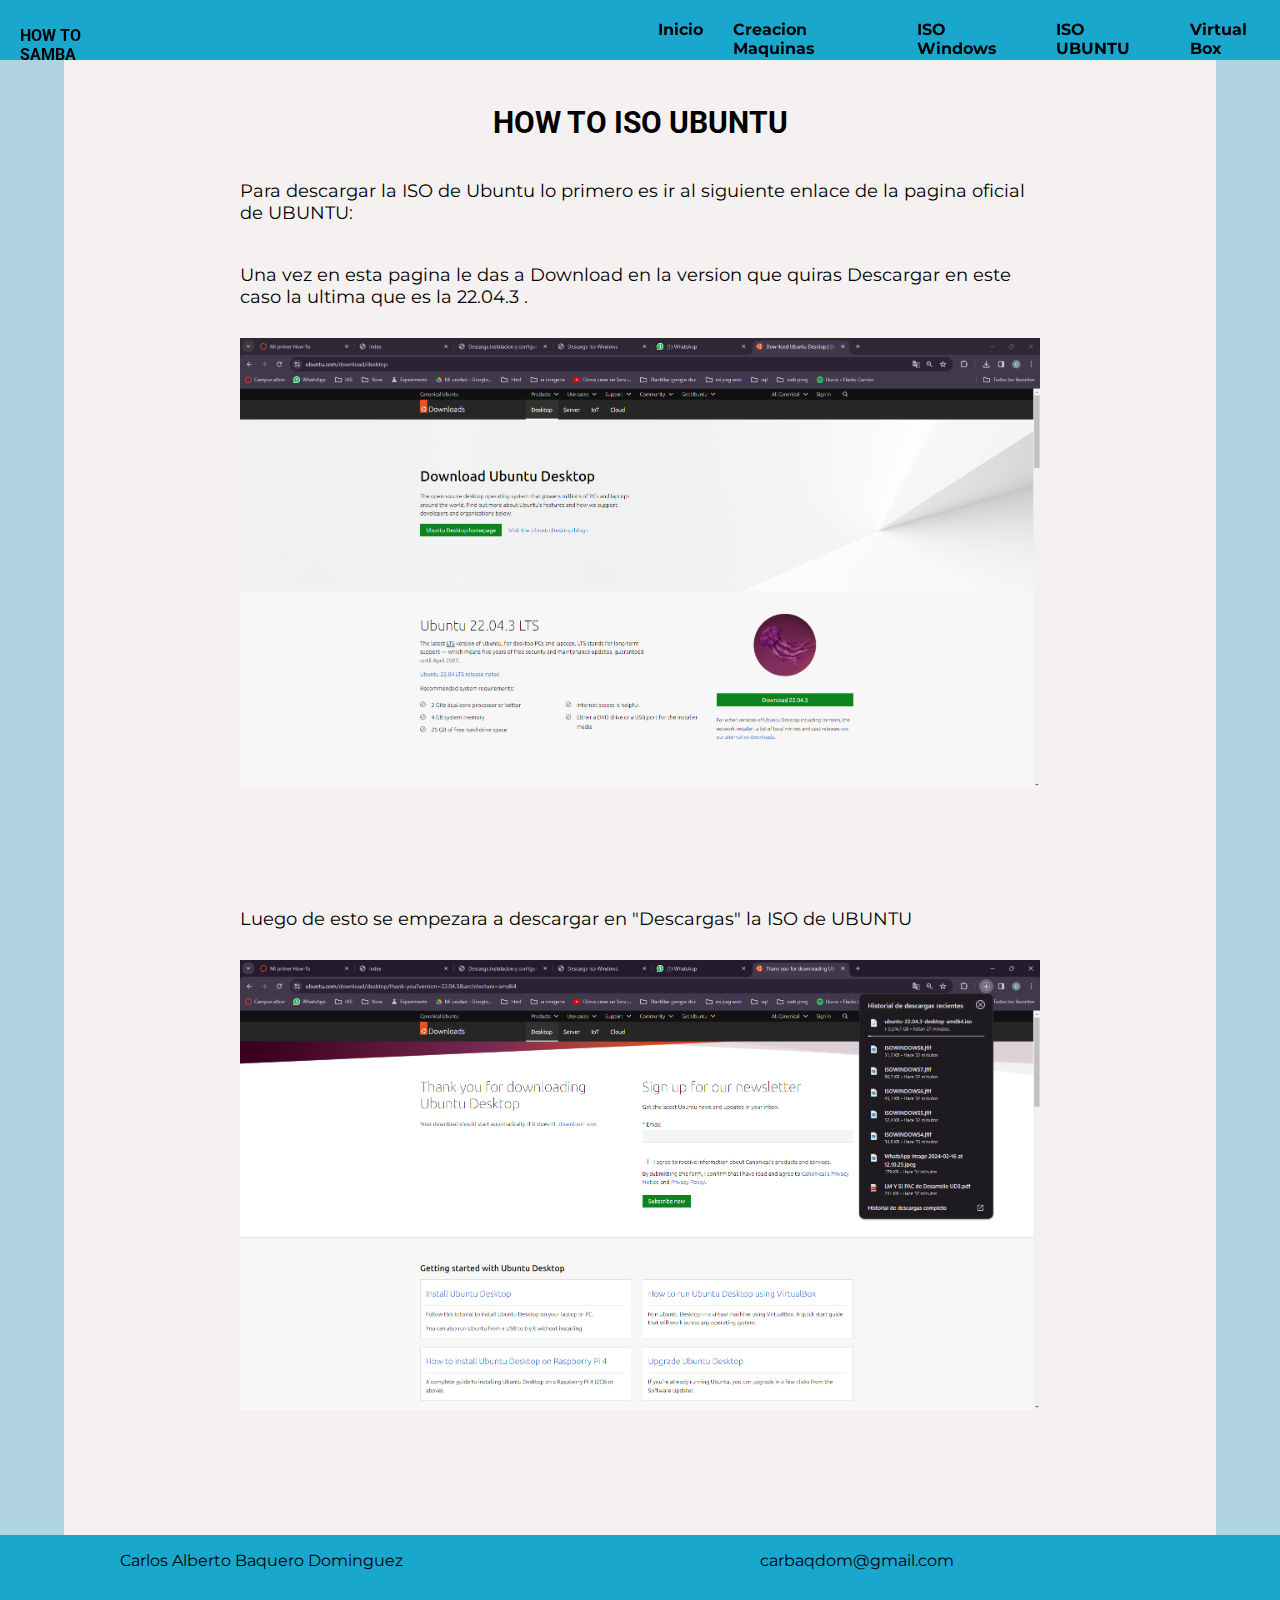
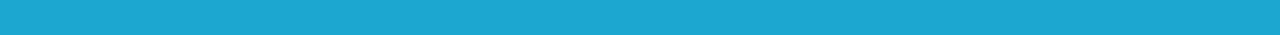
<file: PAC de Desarrollo UD3 HOW TO/ISOUBUNTU/index.html>
<!DOCTYPE html>
<html lang="es">
  <head>
    <meta charset="UTF-8" />
    <meta name="author" content="Carlos Baquero" />
    <link rel="stylesheet" href="style.css" />
    <title>Descarga ISO UBUNTU</title>
    <link
      href="https://fonts.googleapis.com/css2?family=Roboto:wght@300;400;500;700&display=swap"
      rel="stylesheet"
    />
    <link
      href="https://fonts.googleapis.com/css2?family=Montserrat:ital,wght@0,100..900;1,100..900&display=swap"
      rel="stylesheet"
    />
    <link rel="icon" href="../favicon.ico">
  </head>
  <body>
    <header>
      <section class="contheader"> 
       <div class="cabecera">
        <p>HOW TO SAMBA</p>
        <a href="../index.html">Inicio</a>
        <a href="../CreacionMaquinas/index.html">Creacion Maquinas</a>
        <a href="../ISOWINDOWS/index.html">ISO Windows</a>
        <a href="../ISOUBUNTU/index.html">ISO UBUNTU</a>
        <a href="../VBOX/index.html">Virtual Box</a>
       </div>
      </section>
    </header>
    <main>
      <article class="contenedor">
        <section class="elementolados"></section>
        <section class="elementocentro">
          <h1>HOW TO ISO UBUNTU</h1>
          <p>
            Para descargar la ISO de Ubuntu lo primero es ir al siguiente enlace
            de la pagina oficial de UBUNTU:
            <a href="https://ubuntu.com/download/desktop"></a>
          </p>
          <p>
            Una vez en esta pagina le das a Download en la version que quiras
            Descargar en este caso la ultima que es la 22.04.3 .
          </p>
          <img
            src="./Imagenes/ISOUBUNTU1.png"
            alt="ISOUBUNTU1"
            class="imagenes"
          />
          <p>
            Luego de esto se empezara a descargar en "Descargas" la ISO de
            UBUNTU
          </p>
          <img
            src="./Imagenes/ISOUBUNTU2.png"
            alt="ISOUBUNTU2"
            class="imagenes"
          />
        </section>
        <section class="elementolados"></section>
      </article>
    </main>
    <footer>
      <section class="pieDePagina">
        <p>Carlos Alberto Baquero Dominguez</p>
        <p>carbaqdom@gmail.com</p>
      </section>
    </footer>
  </body>
</html>
</file>
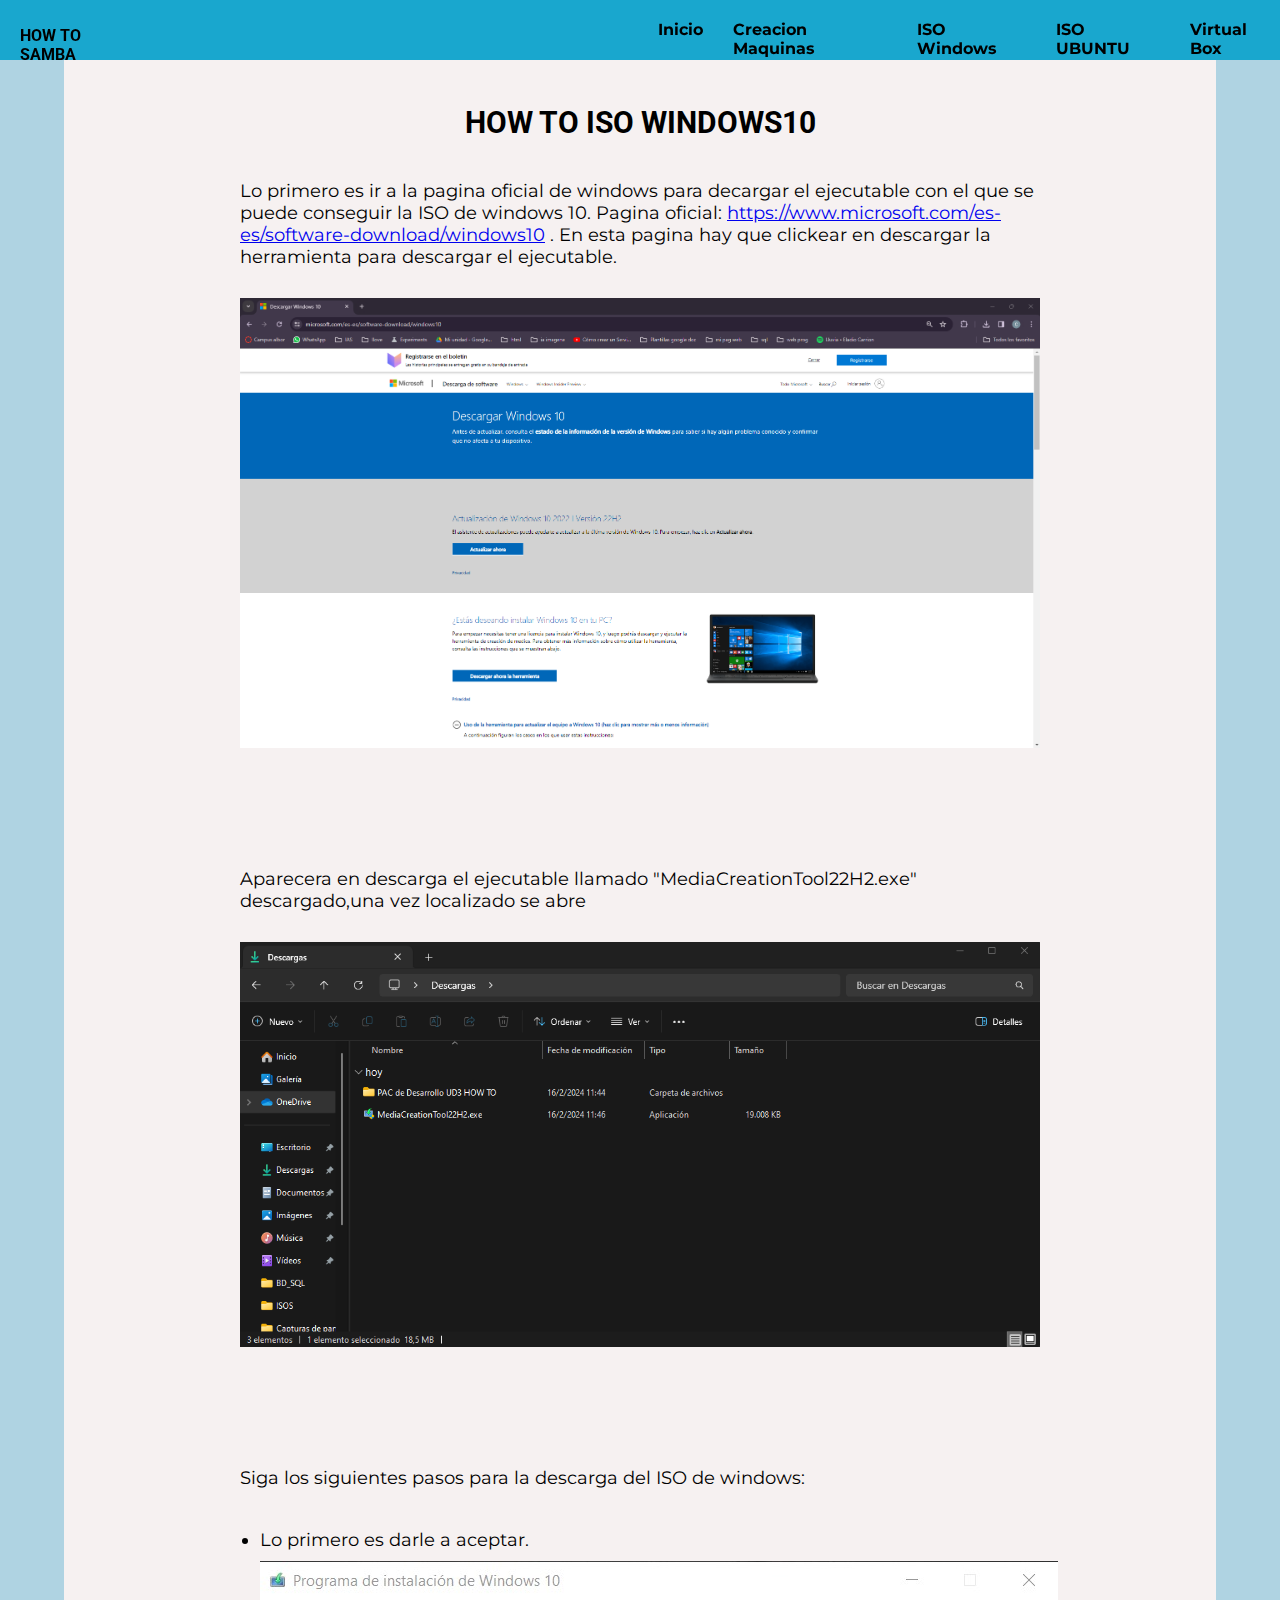
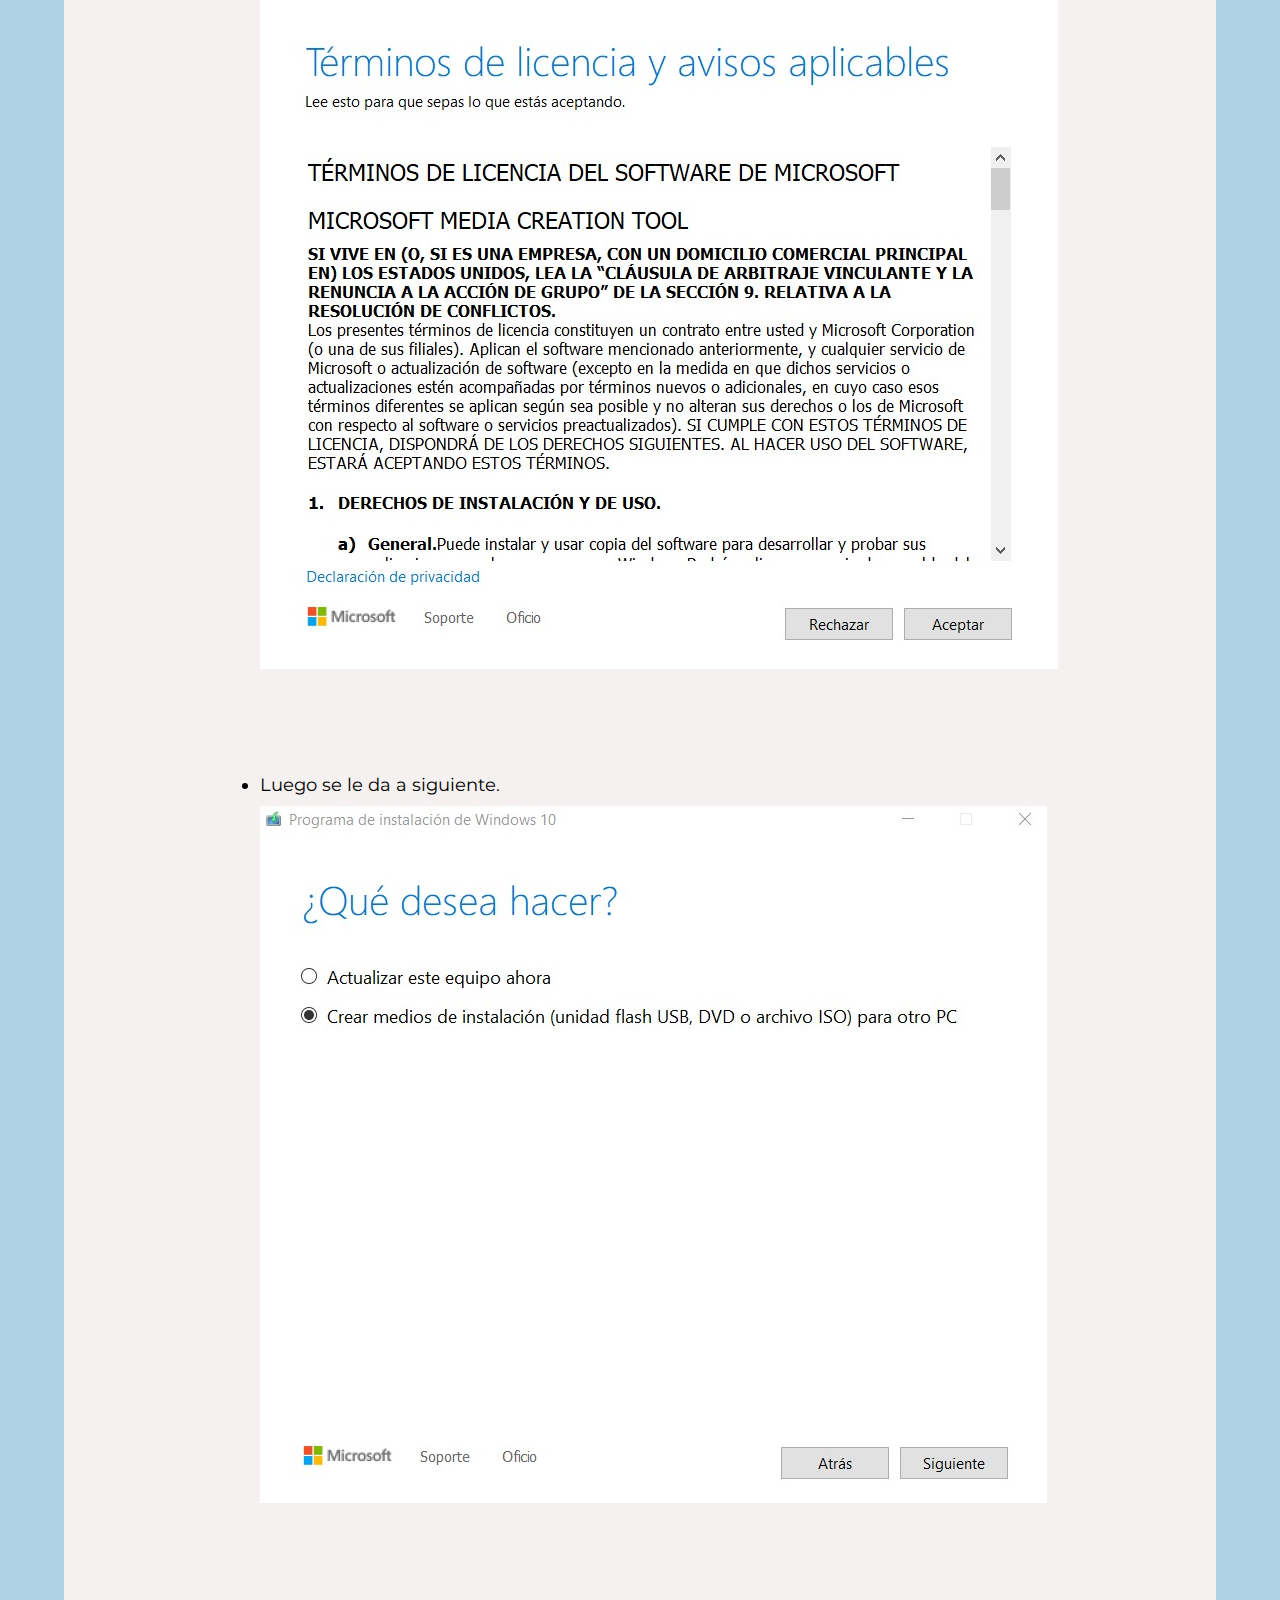
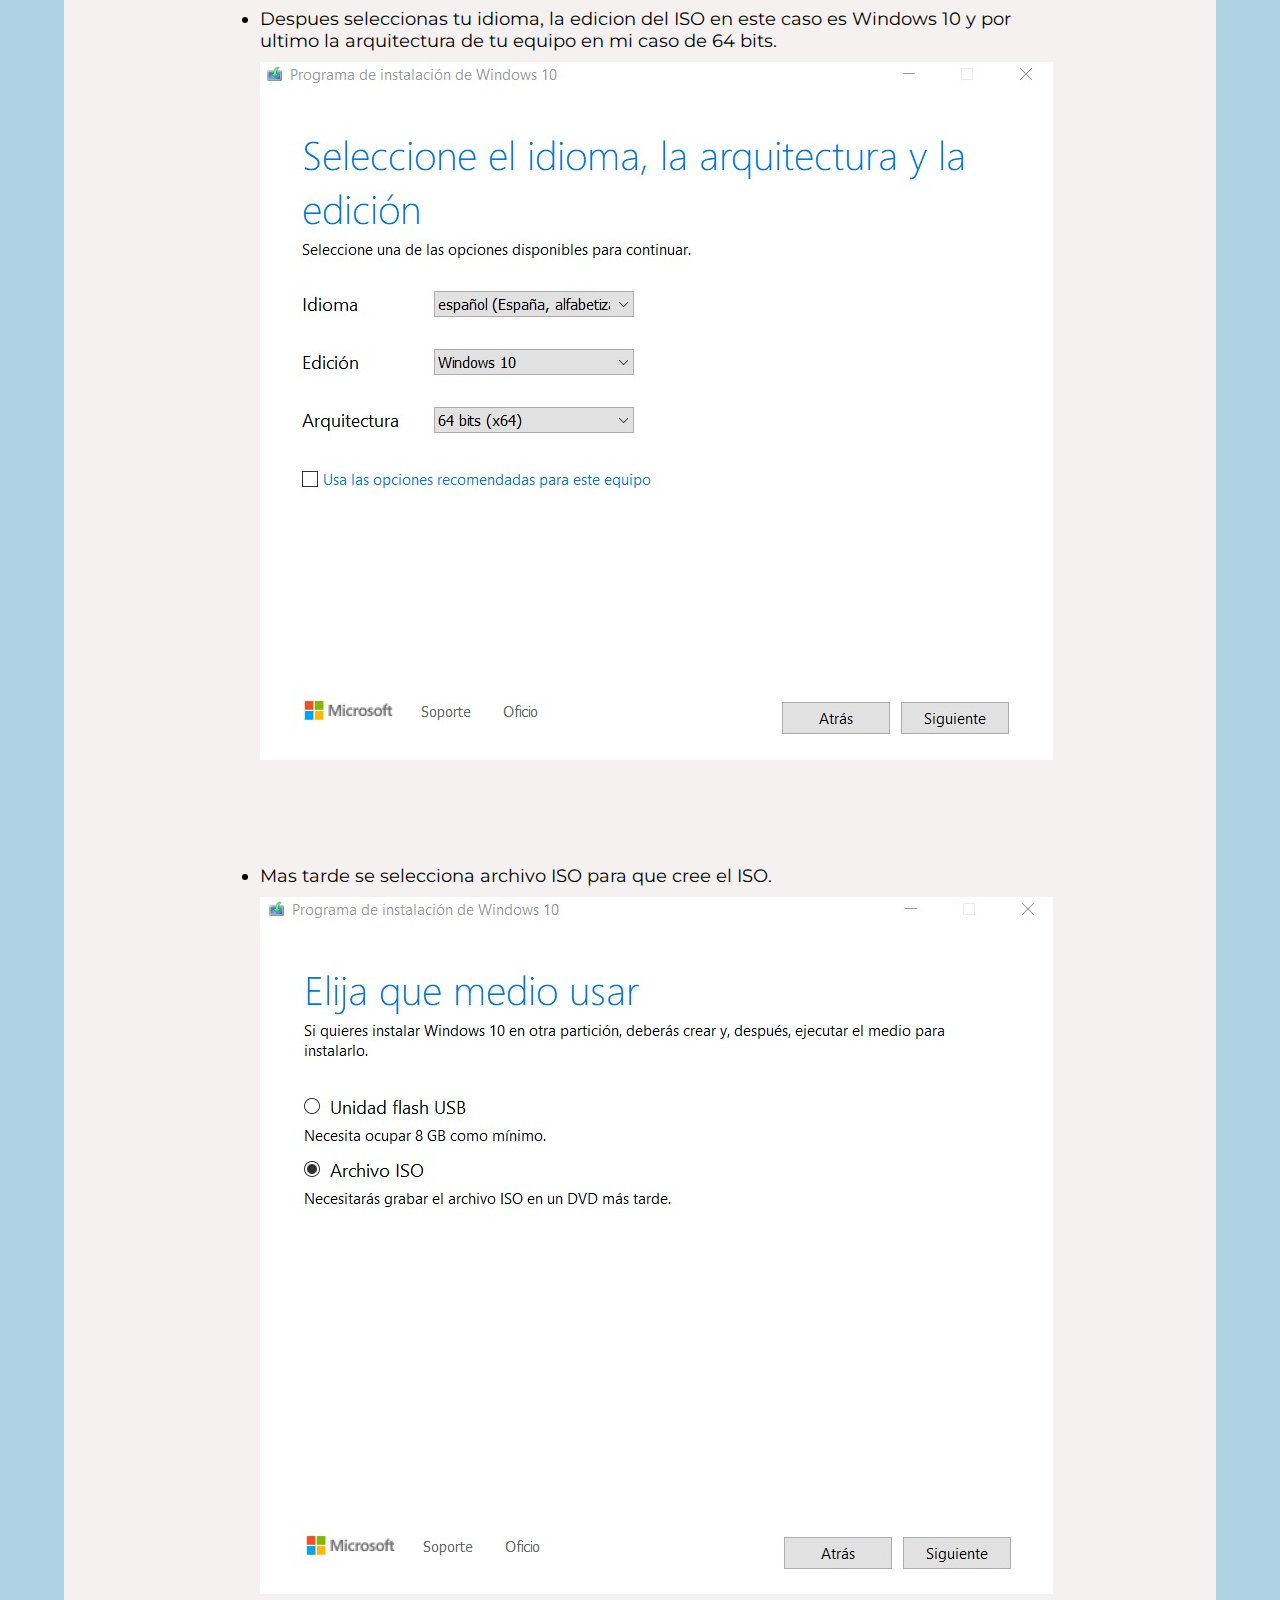
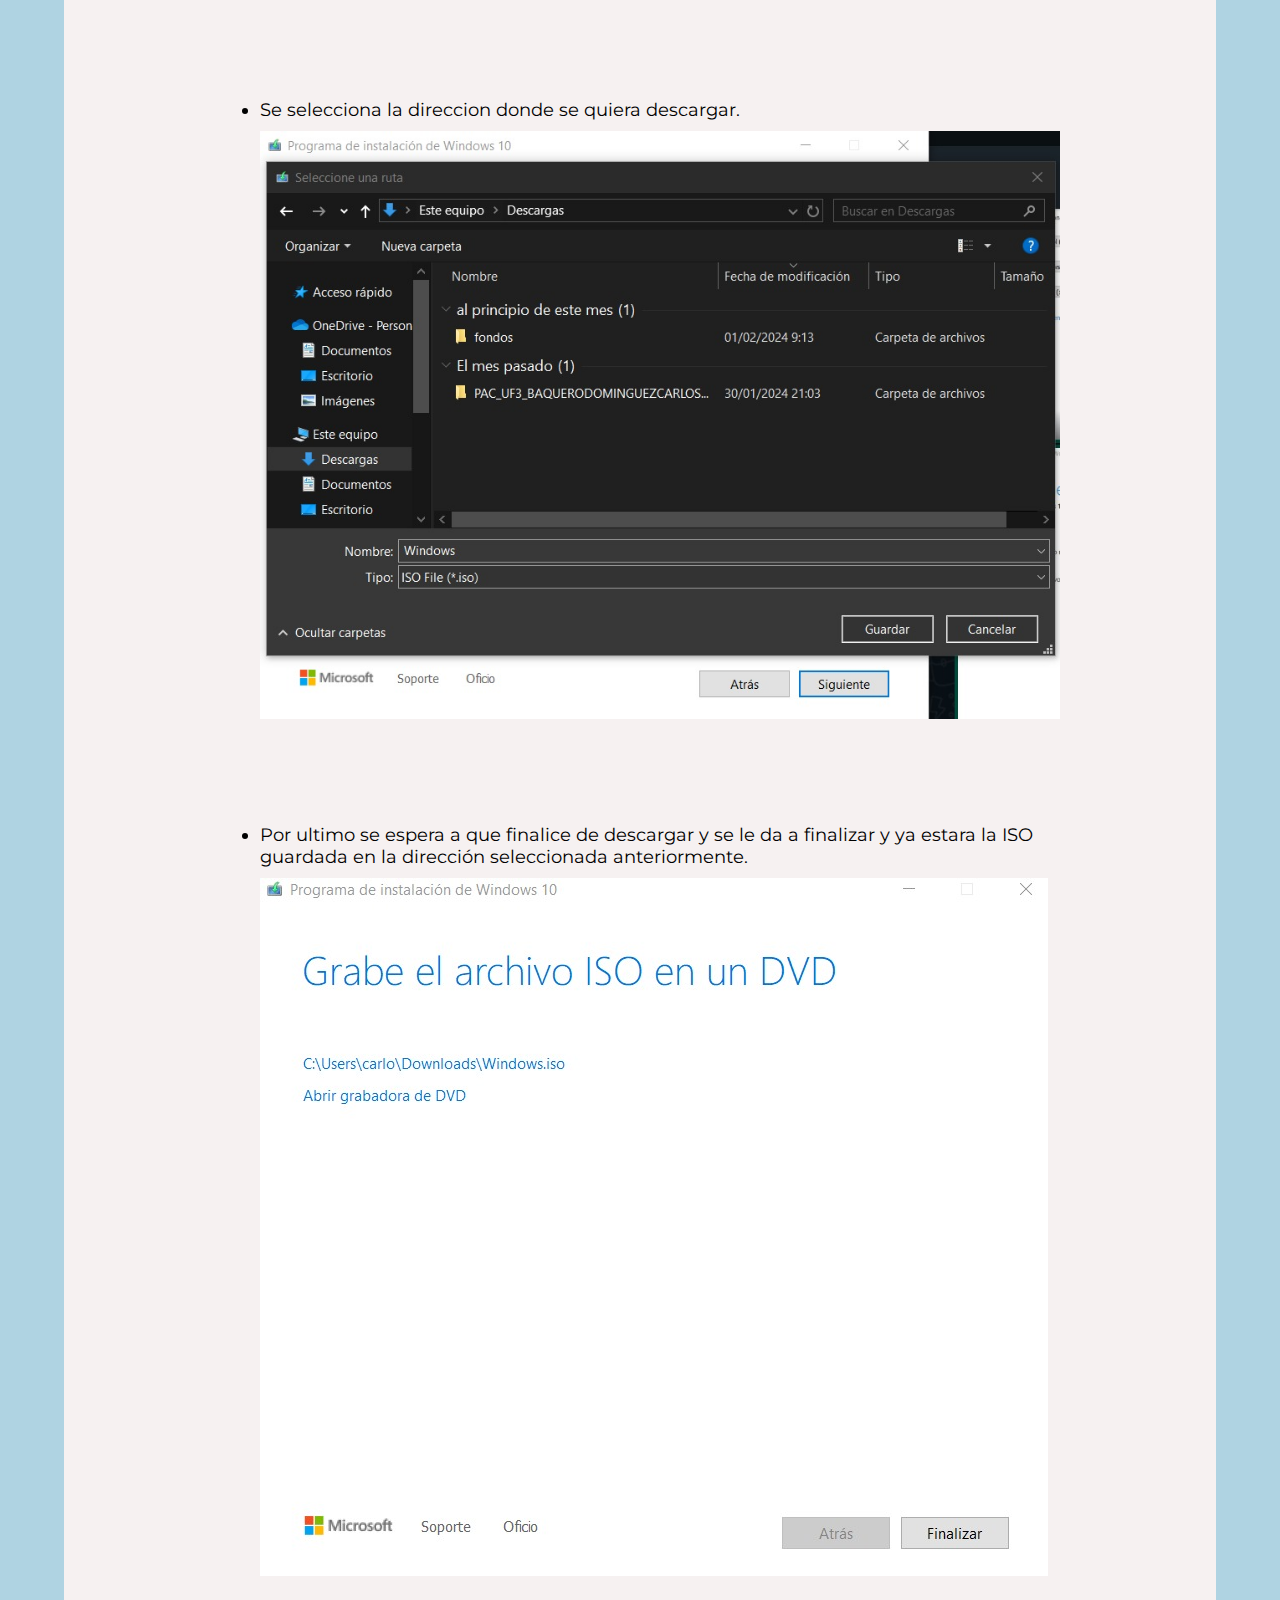
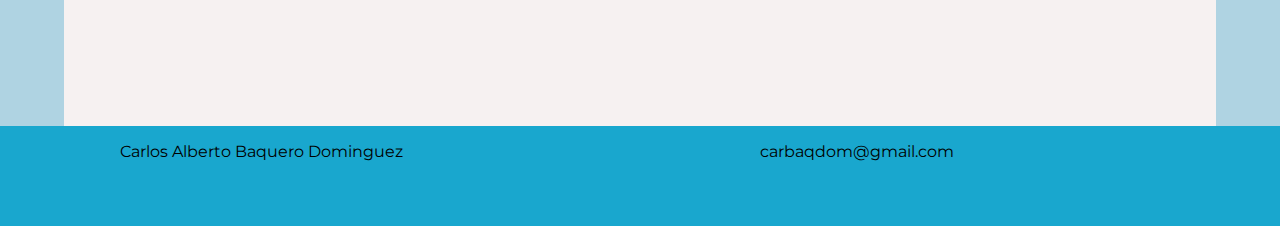
<file: PAC de Desarrollo UD3 HOW TO/ISOWINDOWS/index.html>
<!DOCTYPE html>
<html lang="es">
  <head>
    <meta charset="UTF-8" />
    <meta name="author" content="Carlos Baquero" />
    <link rel="stylesheet" href="style.css" />
    <title>Descarga Iso Windows</title>
    <link
      href="https://fonts.googleapis.com/css2?family=Roboto:wght@300;400;500;700&display=swap"
      rel="stylesheet"
    />
    <link
      href="https://fonts.googleapis.com/css2?family=Montserrat:ital,wght@0,100..900;1,100..900&display=swap"
      rel="stylesheet"
    />
    <link rel="icon" href="../favicon.ico">
  </head>
  <body>
    <header>
      <section class="contheader"> 
       <div class="cabecera">
        <p>HOW TO SAMBA</p>
        <a href="../index.html">Inicio</a>
        <a href="../CreacionMaquinas/index.html">Creacion Maquinas</a>
        <a href="../ISOWINDOWS/index.html">ISO Windows</a>
        <a href="../ISOUBUNTU/index.html">ISO UBUNTU</a>
        <a href="../VBOX/index.html">Virtual Box</a>
       </div>
      </section>
    </header>
    <main>
      <article class="contenedor">
        <section class="elementolados"></section>
        <section class="elementocentro">
          <h1>HOW TO ISO WINDOWS10</h1>
          <p>
            Lo primero es ir a la pagina oficial de windows para decargar el
            ejecutable con el que se puede conseguir la ISO de windows 10.
            Pagina oficial:
            <a
              href="https://www.microsoft.com/es-es/software-download/windows10"
              >https://www.microsoft.com/es-es/software-download/windows10</a
            >
            . En esta pagina hay que clickear en descargar la herramienta para
            descargar el ejecutable.
          </p>
          <img
            src="./Imagenes/ISOWINDOWS1.png"
            alt="ISOWINDOWS1"
            class="imagenes"
          />
          <p>
            Aparecera en descarga el ejecutable llamado
            "MediaCreationTool22H2.exe" descargado,una vez localizado se abre
          </p>
          <img
            src="./Imagenes/ISOWINDOWS2.png"
            alt="ISOWINDOWS2"
            class="imagenes"
          />
          <p>Siga los siguientes pasos para la descarga del ISO de windows:</p>
          <ul>
            <li>
              Lo primero es darle a aceptar.
              <br />

              <img
                src="./Imagenes/ISOWINDOWS3.jpeg"
                alt="ISOWINDOWS3"
                class="imagenes"
              />
            </li>
            <li>
              Luego se le da a siguiente.
              <br />

              <img
                src="./Imagenes/ISOWINDOWS4.jfif"
                alt="ISOWINDOWS4"
                class="imagenes"
              />
            </li>
            <li>
              Despues seleccionas tu idioma, la edicion del ISO en este caso es
              Windows 10 y por ultimo la arquitectura de tu equipo en mi caso de
              64 bits.
              <br />

              <img
                src="./Imagenes/ISOWINDOWS5.jfif"
                alt="ISOWINDOWS5"
                class="imagenes"
              />
            </li>
            <li>
              Mas tarde se selecciona archivo ISO para que cree el ISO.
              <br />

              <img
                src="./Imagenes/ISOWINDOWS6.jfif"
                alt="ISOWINDOWS6"
                class="imagenes"
              />
            </li>
            <li>
              Se selecciona la direccion donde se quiera descargar.
              <br />

              <img
                src="./Imagenes/ISOWINDOWS7.jfif"
                alt="ISOWINDOWS7"
                class="imagenes"
              />
            </li>
            <li>
              Por ultimo se espera a que finalice de descargar y se le da a
              finalizar y ya estara la ISO guardada en la dirección seleccionada
              anteriormente.
              <br />

              <img
                src="./Imagenes/ISOWINDOWS8.jfif"
                alt="ISOWINDOWS8"
                class="imagenes"
              />
            </li>
          </ul>
        </section>
        <section class="elementolados"></section>
      </article>
    </main>
    <footer>
      <section class="pieDePagina">
        <p>Carlos Alberto Baquero Dominguez</p>
        <p>carbaqdom@gmail.com</p>
      </section>
    </footer>
  </body>
</html>
</file>
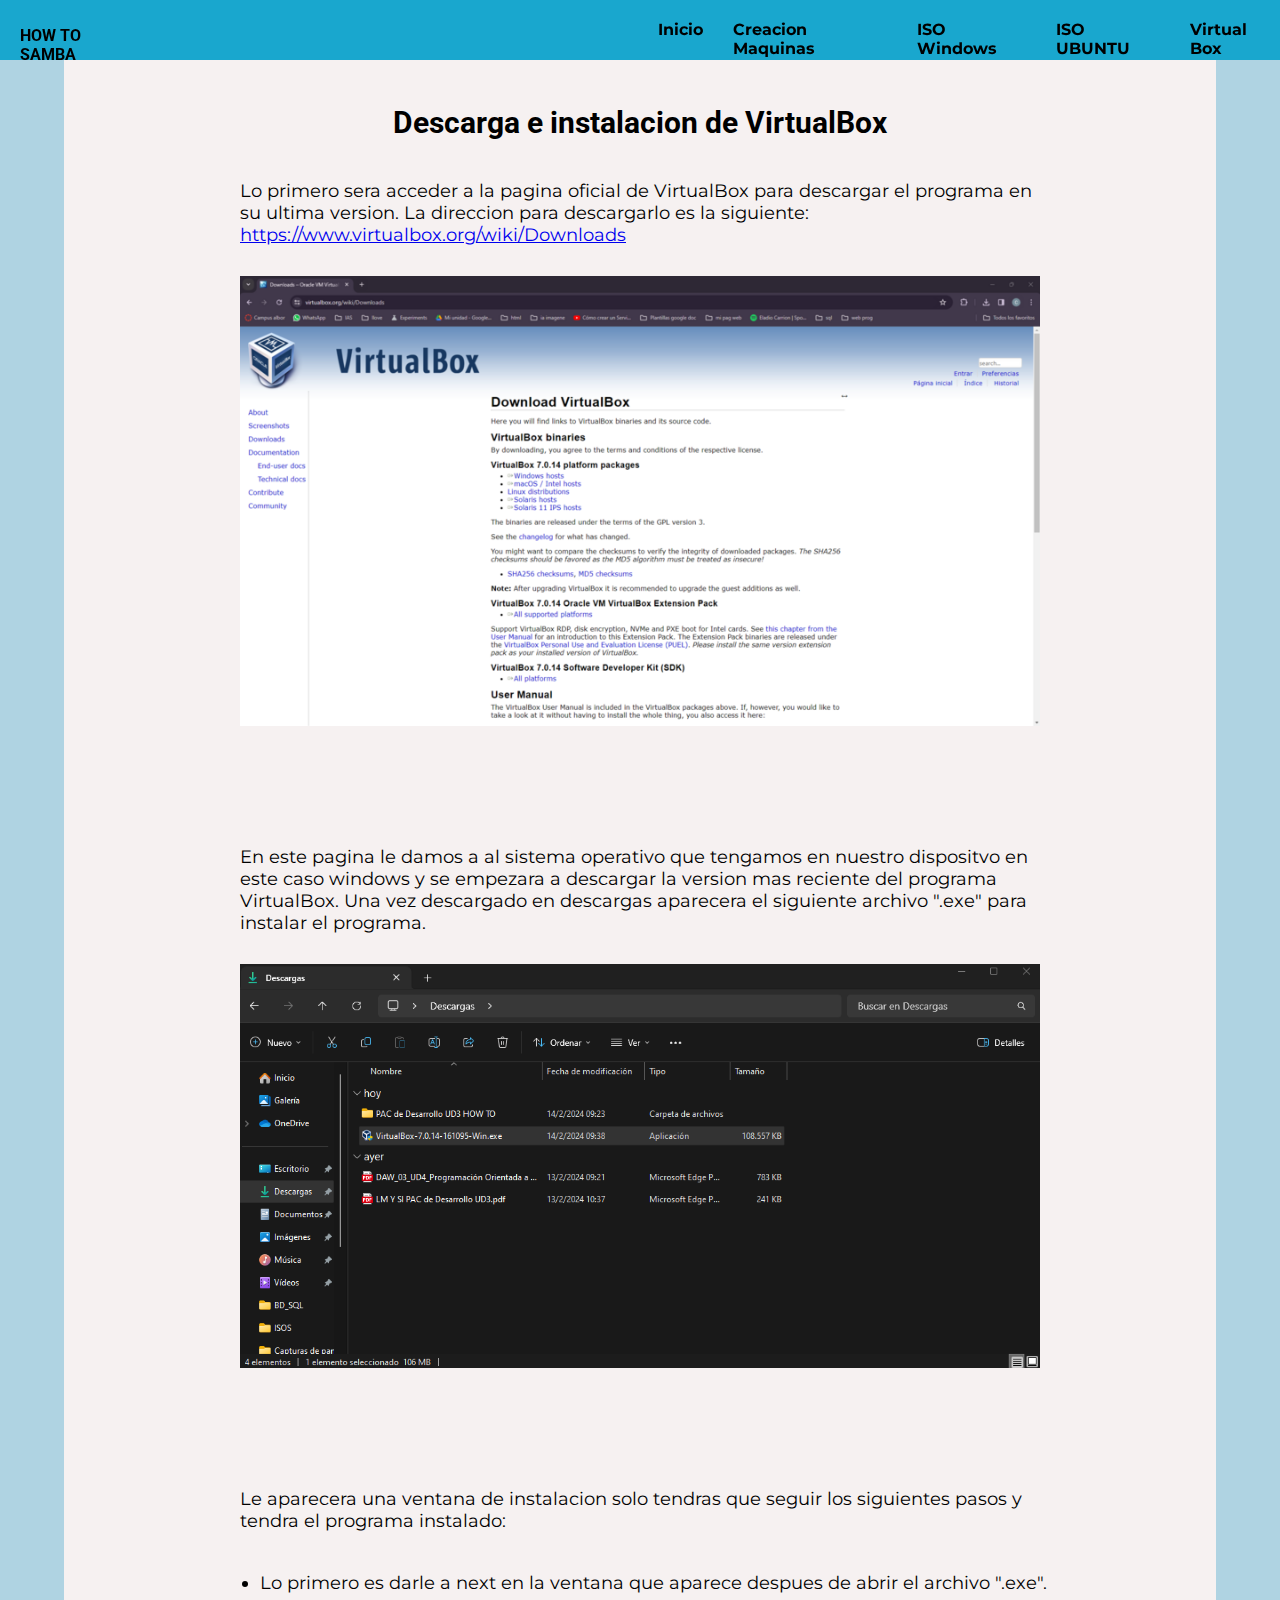
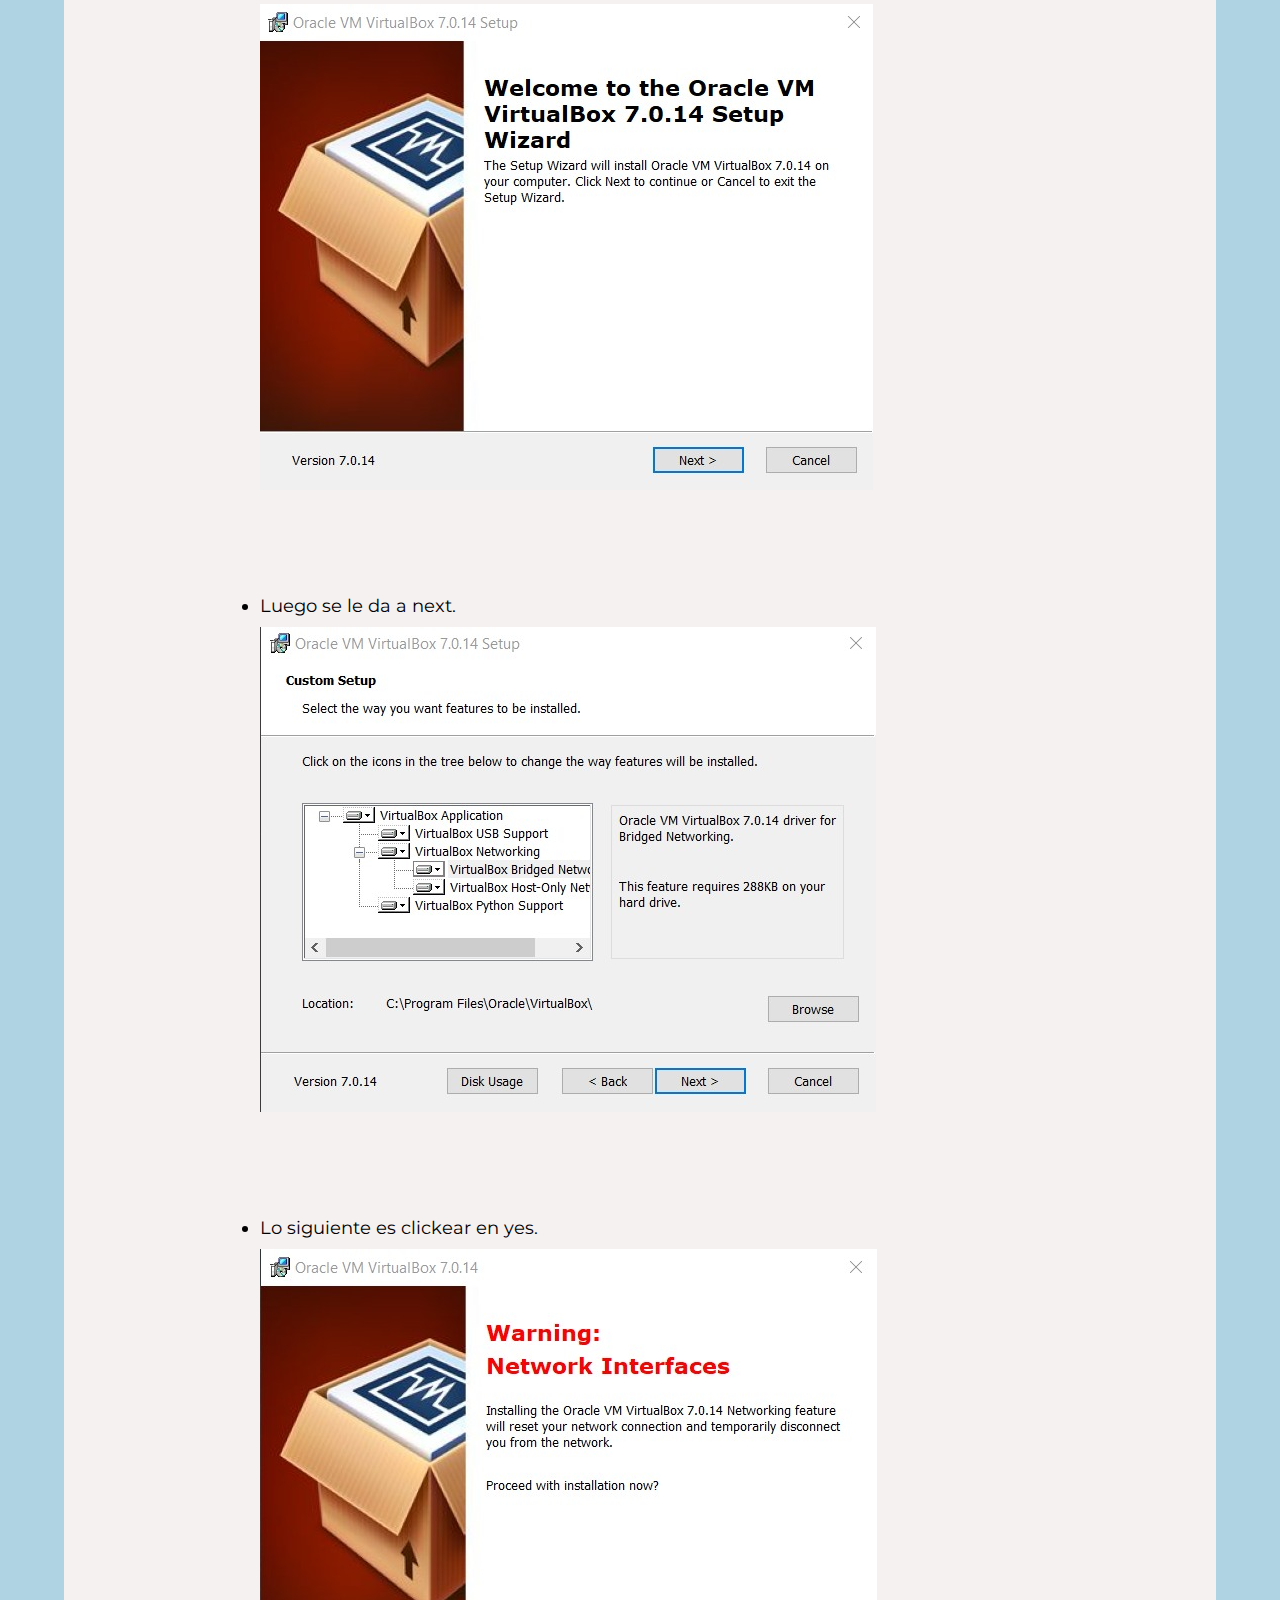
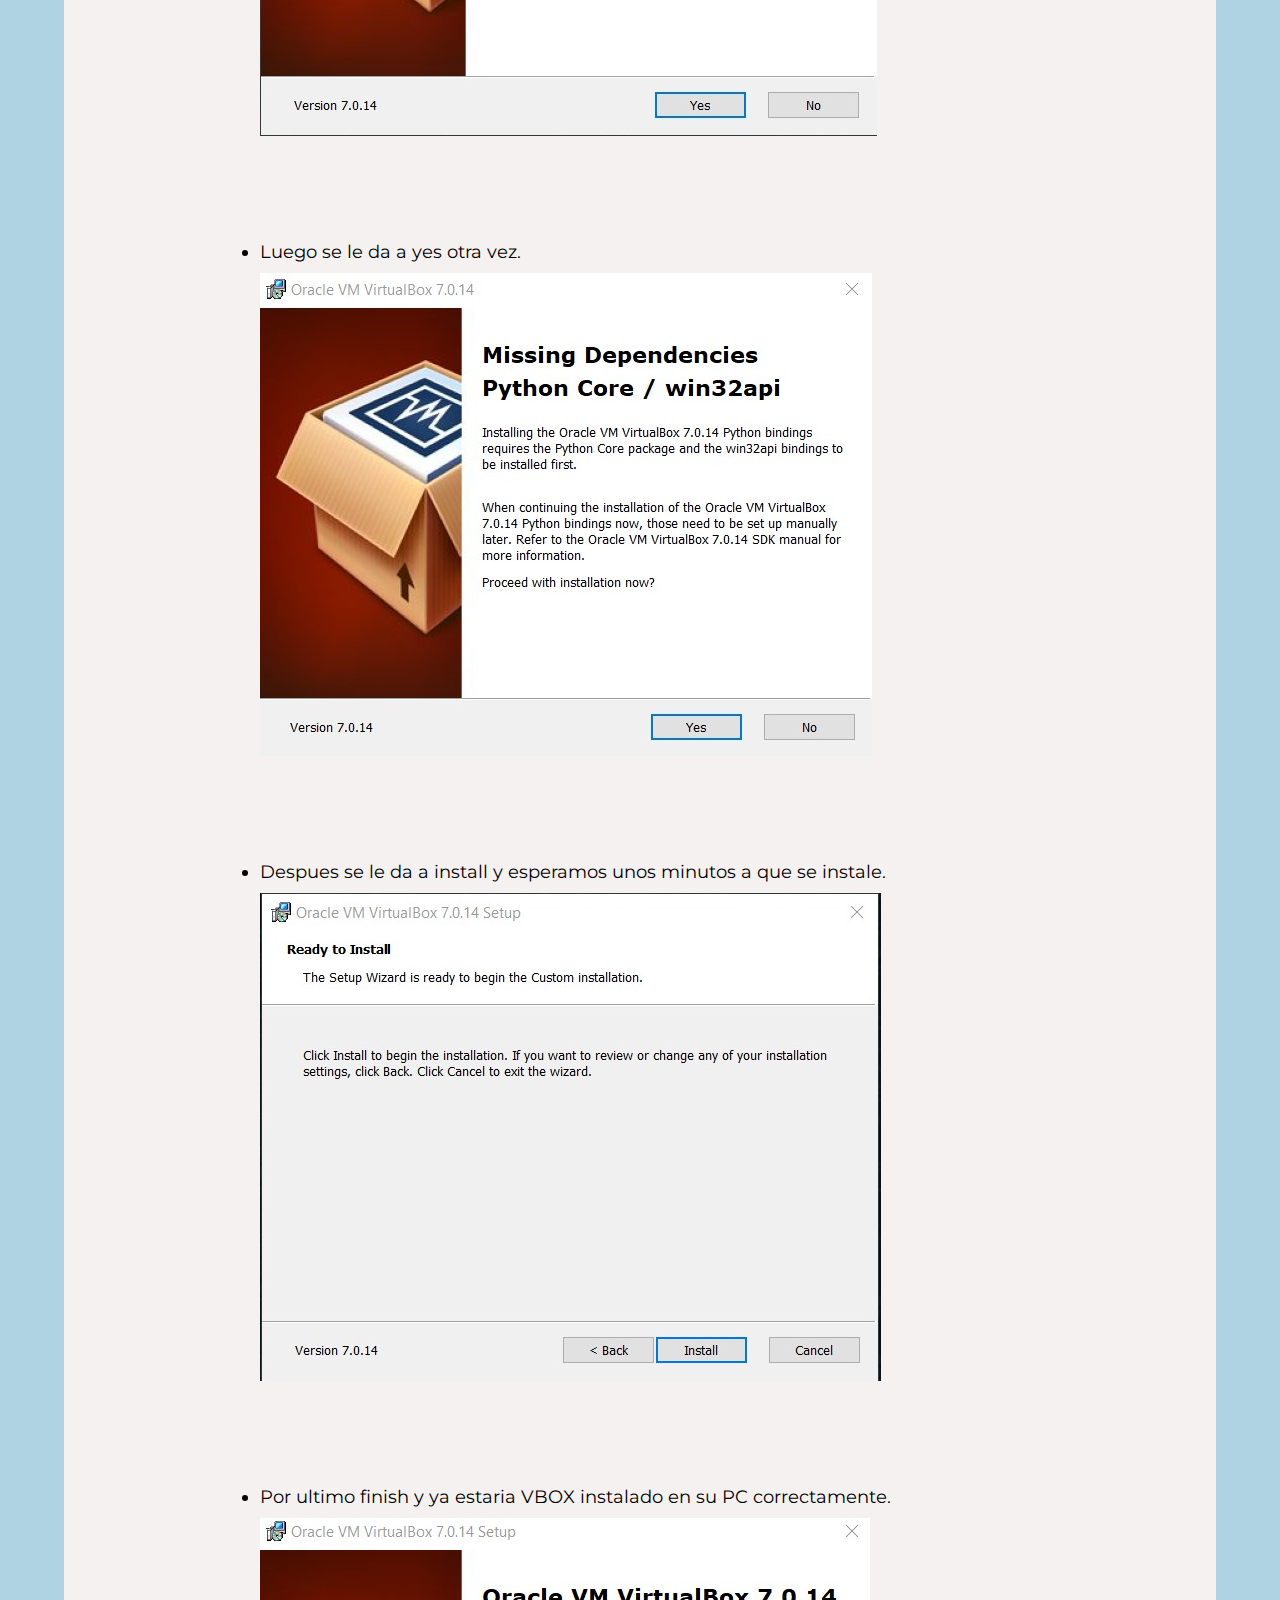
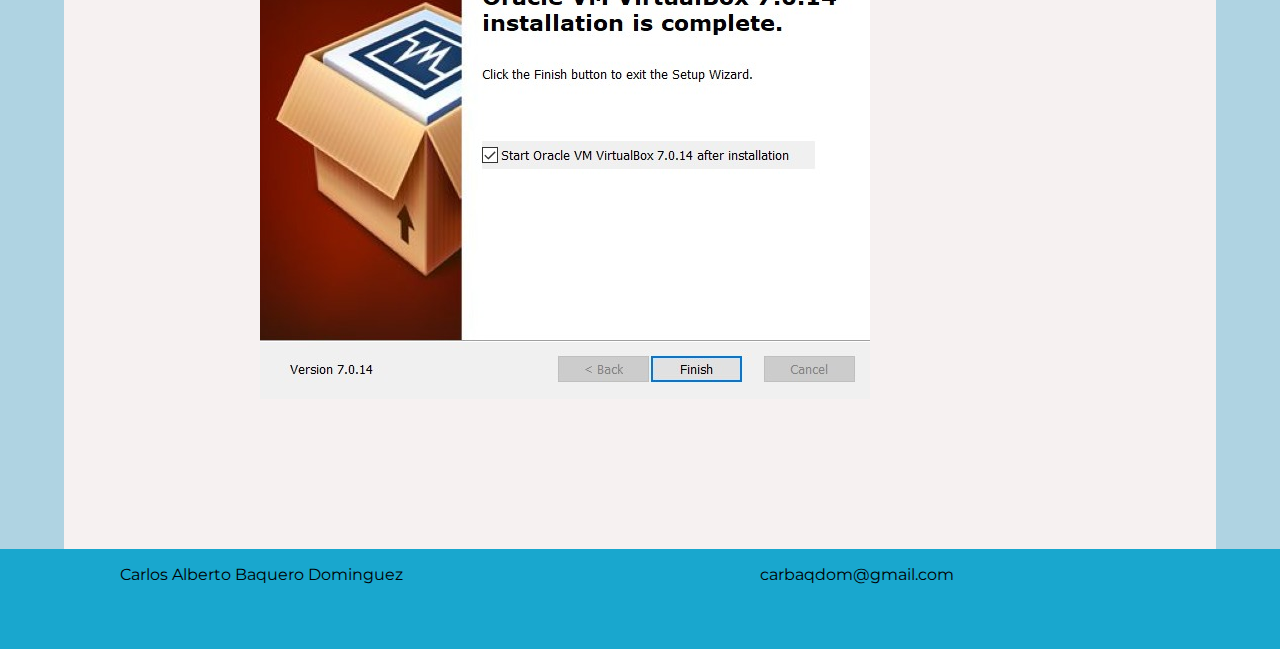
<file: PAC de Desarrollo UD3 HOW TO/VBOX/index.html>
<!DOCTYPE html>
<html lang="es">
  <head>
    <meta charset="UTF-8" />
    <meta name="author" content="Carlos Baquero" />
    <link rel="stylesheet" href="style.css" />
    <title>Descarga,Instalacion VBOX</title>
    <link
      href="https://fonts.googleapis.com/css2?family=Roboto:wght@300;400;500;700&display=swap"
      rel="stylesheet"
    />
    <link
      href="https://fonts.googleapis.com/css2?family=Montserrat:ital,wght@0,100..900;1,100..900&display=swap"
      rel="stylesheet"
    />
    <link rel="icon" href="../favicon.ico">
  </head>
  <body>
    <header>
      <section class="contheader"> 
       <div class="cabecera">
        <p>HOW TO SAMBA</p>
        <a href="../index.html">Inicio</a>
        <a href="../CreacionMaquinas/index.html">Creacion Maquinas</a>
        <a href="../ISOWINDOWS/index.html">ISO Windows</a>
        <a href="../ISOUBUNTU/index.html">ISO UBUNTU</a>
        <a href="../VBOX/index.html">Virtual Box</a>
       </div>
      </section>
    </header>
    <main>
      <article class="contenedor">
        <section class="elementolados"></section>
        <section class="elementocentro">
          <h1>Descarga e instalacion de VirtualBox</h1>
          <p>
            Lo primero sera acceder a la pagina oficial de VirtualBox para
            descargar el programa en su ultima version. La direccion para
            descargarlo es la siguiente:
            <a href="https://www.virtualbox.org/wiki/Downloads"
              >https://www.virtualbox.org/wiki/Downloads</a
            >
          </p>
          <img
            src="./Imagenes/descargarvirtualbox.png"
            alt="imagen pagina
            pincipal virtualbox"
            class="imagenes"
          />
          <p>
            En este pagina le damos a al sistema operativo que tengamos en
            nuestro dispositvo en este caso windows y se empezara a descargar la
            version mas reciente del programa VirtualBox. Una vez descargado en
            descargas aparecera el siguiente archivo ".exe" para instalar el
            programa.
          </p>
          <img
            src="./Imagenes/virtualbox.exe.png"
            alt="virtualboxbox.exe"
            class="imagenes"
          />
          <p>
            Le aparecera una ventana de instalacion solo tendras que seguir los
            siguientes pasos y tendra el programa instalado:
          </p>
          <ul>
            <li>
              Lo primero es darle a next en la ventana que aparece despues de
              abrir el archivo ".exe".
              <br />
              <img
                src="./Imagenes/isntalacionVBOX1.jfif"
                alt="imagen instalacion vbox1"
                class="imagenes"
              />
            </li>
            <li>
              Luego se le da a next.
              <br />
              <img
                src="./Imagenes/isntalacionVBOX2.jfif"
                alt="imagen instalacion vbox2"
                class="imagen"
              />
            </li>
            <li>
              Lo siguiente es clickear en yes.
              <br />
              <img
                src="./Imagenes/isntalacionVBOX3.jfif"
                alt="imagen instalacion vbox3"
                class="imagen"
              />
            </li>
            <li>
              Luego se le da a yes otra vez.
              <br />
              <img
                src="./Imagenes/isntalacionVBOX4.jfif"
                alt="imagen instalacion vbox4"
                class="imagen"
              />
            </li>
            <li>
              Despues se le da a install y esperamos unos minutos a que se
              instale.
              <br />
              <img
                src="./Imagenes/isntalacionVBOX5.jfif"
                alt="imagen instalacion vbox5"
                class="imagen"
              />
            </li>
            <li>
              Por ultimo finish y ya estaria VBOX instalado en su PC
              correctamente.
              <br />
              <img
                src="./Imagenes/isntalacionVBOX6.jfif"
                alt="imagen instalacion vbox6"
                class="imagen"
              />
            </li>
          </ul>
        </section>
        <section class="elementolados"></section>
      </article>
    </main>
    <footer>
      <section class="pieDePagina">
        <p>Carlos Alberto Baquero Dominguez</p>
        <p>carbaqdom@gmail.com</p>
      </section>
    </footer>
  </body>
</html>
</file>
<file: PAC de Desarrollo UD3 HOW TO/style.css>
body {
  background-color: #f6f1f1;
  color: black;
  margin: 0%;
  font-family: Montserrat;
}
header {
  background-color: #19a7ce;
  position: fixed;
  top: 0;
  left: 0;
  z-index: 1000;
  padding: 10px 20px;
  width: 100%;
  height: 40px;
}
.cabecera {
  display: flex;
  
}
.cabecera > p {
  margin-right: 40%;
  font-family: roboto;
  font-weight: bold;
}
.cabecera > a {
  margin-right: 10px;
  padding: 10px;
  color: black;
  font-weight: 700;
  text-decoration: none;
}
main {
  padding-top: 60px;
}
img {
  max-width: 800px;
  width: auto;
  height: auto;
  margin-bottom: 100px;
  margin-top: 10px;
}

.contenedor {
  display: grid;
  grid-template-columns: auto 90% auto;
}
.elementocentro {
  display: flex;
  margin: 25px;
  grid-column: 2;
  flex-direction: column;
  justify-content: center;
  align-items: center;
}
.elementocentro > p {
  margin: 20px auto;
  width: 800px;
  font-size: 18px;
}
.elementocentro > ul {
  margin: 20px auto;
  width: 800px;
  font-size: 18px;
}
.elementocentroh2 {
  display: flex;
  grid-column: 2;
  flex-direction: column;
  justify-content: center;
  align-items: center;
  background-color: #afd3e2;
  margin-left: 0%;
  margin-right: 0%;
}
.elementoladosh2 {
  grid-column: 1, 3;
  background-color: #afd3e2;
  display: flex;
  justify-content: center;
  align-items: center;
  margin-left: 0%;
  margin-right: 0%;
}
.elementolados {
  grid-column: 1, 3;
  background-color: #afd3e2;
  display: flex;
  justify-content: center;
  align-items: center;
}
h1 {
  font-family: Roboto;
  font-size: 30px;
  color: black;
}
h2 {
  font-family: Roboto;
  font-size: 25px;
  color: #146c94;
  text-align: center;
}
footer {
  height: 100px;
  background-color: #19a7ce;
  width: 100%;
}
.pieDePagina {
  display: flex;
  align-items: center;
  justify-content: space-around;
}
.pieDePagina > p {
  width: 400px;
}
</file>
<file: PAC de Desarrollo UD3 HOW TO/CreacionMaquinas/style.css>
body {
  background-color: #f6f1f1;
  color: black;
  margin: 0%;
  font-family: Montserrat;
}
header {
  background-color: #19a7ce;
  position: fixed;
  top: 0;
  left: 0;
  z-index: 1000;
  padding: 10px 20px;
  width: 100%;
  height: 40px;
}
.cabecera {
  display: flex;
  
}
.cabecera > p {
  margin-right: 40%;
  font-family: roboto;
  font-weight: bold;
}
.cabecera > a {
  margin-right: 10px;
  padding: 10px;
  color: black;
  font-weight: 700;
  text-decoration: none;
}
main {
  padding-top: 60px;
}
img {
  max-width: 800px;
  width: auto;
  height: auto;
  margin-bottom: 100px;
  margin-top: 10px;
}

.contenedor {
  display: grid;
  grid-template-columns: auto 90% auto;
}
.elementocentro {
  display: flex;
  margin: 25px;
  grid-column: 2;
  flex-direction: column;
  justify-content: center;
  align-items: center;
}
.elementocentro > p {
  margin: 20px auto;
  width: 800px;
  font-size: 18px;
}
.elementocentro > ul {
  margin: 20px auto;
  width: 800px;
  font-size: 18px;
}
.elementocentroh2 {
  display: flex;
  grid-column: 2;
  flex-direction: column;
  justify-content: center;
  align-items: center;
  background-color: #afd3e2;
  margin-left: 0%;
  margin-right: 0%;
}
.elementoladosh2 {
  grid-column: 1, 3;
  background-color: #afd3e2;
  display: flex;
  justify-content: center;
  align-items: center;
  margin-left: 0%;
  margin-right: 0%;
}
.elementolados {
  grid-column: 1, 3;
  background-color: #afd3e2;
  display: flex;
  justify-content: center;
  align-items: center;
}
h1 {
  font-family: Roboto;
  font-size: 30px;
  color: black;
}
h2 {
  font-family: Roboto;
  font-size: 25px;
  color: #146c94;
  text-align: center;
}
footer {
  height: 100px;
  background-color: #19a7ce;
  width: 100%;
}
.pieDePagina {
  display: flex;
  align-items: center;
  justify-content: space-around;
}
.pieDePagina > p {
  width: 400px;
}
</file>
<file: PAC de Desarrollo UD3 HOW TO/ISOUBUNTU/style.css>
body {
  background-color: #f6f1f1;
  color: black;
  margin: 0%;
  font-family: Montserrat;
}
header {
  background-color: #19a7ce;
  position: fixed;
  top: 0;
  left: 0;
  z-index: 1000;
  padding: 10px 20px;
  width: 100%;
  height: 40px;
}
.cabecera {
  display: flex;
  
}
.cabecera > p {
  margin-right: 40%;
  font-family: roboto;
  font-weight: bold;
}
.cabecera > a {
  margin-right: 10px;
  padding: 10px;
  color: black;
  font-weight: 700;
  text-decoration: none;
}
main {
  padding-top: 60px;
}
img {
  max-width: 800px;
  width: auto;
  height: auto;
  margin-bottom: 100px;
  margin-top: 10px;
}

.contenedor {
  display: grid;
  grid-template-columns: auto 90% auto;
}
.elementocentro {
  display: flex;
  margin: 25px;
  grid-column: 2;
  flex-direction: column;
  justify-content: center;
  align-items: center;
}
.elementocentro > p {
  margin: 20px auto;
  width: 800px;
  font-size: 18px;
}
.elementocentro > ul {
  margin: 20px auto;
  width: 800px;
  font-size: 18px;
}
.elementocentroh2 {
  display: flex;
  grid-column: 2;
  flex-direction: column;
  justify-content: center;
  align-items: center;
  background-color: #afd3e2;
  margin-left: 0%;
  margin-right: 0%;
}
.elementoladosh2 {
  grid-column: 1, 3;
  background-color: #afd3e2;
  display: flex;
  justify-content: center;
  align-items: center;
  margin-left: 0%;
  margin-right: 0%;
}
.elementolados {
  grid-column: 1, 3;
  background-color: #afd3e2;
  display: flex;
  justify-content: center;
  align-items: center;
}
h1 {
  font-family: Roboto;
  font-size: 30px;
  color: black;
}
h2 {
  font-family: Roboto;
  font-size: 25px;
  color: #146c94;
  text-align: center;
}
footer {
  height: 100px;
  background-color: #19a7ce;
  width: 100%;
}
.pieDePagina {
  display: flex;
  align-items: center;
  justify-content: space-around;
}
.pieDePagina > p {
  width: 400px;
}
</file>
<file: PAC de Desarrollo UD3 HOW TO/ISOWINDOWS/style.css>
body {
  background-color: #f6f1f1;
  color: black;
  margin: 0%;
  font-family: Montserrat;
}
header {
  background-color: #19a7ce;
  position: fixed;
  top: 0;
  left: 0;
  z-index: 1000;
  padding: 10px 20px;
  width: 100%;
  height: 40px;
}
.cabecera {
  display: flex;
  
}
.cabecera > p {
  margin-right: 40%;
  font-family: roboto;
  font-weight: bold;
}
.cabecera > a {
  margin-right: 10px;
  padding: 10px;
  color: black;
  font-weight: 700;
  text-decoration: none;
}
main {
  padding-top: 60px;
}
img {
  max-width: 800px;
  width: auto;
  height: auto;
  margin-bottom: 100px;
  margin-top: 10px;
}

.contenedor {
  display: grid;
  grid-template-columns: auto 90% auto;
}
.elementocentro {
  display: flex;
  margin: 25px;
  grid-column: 2;
  flex-direction: column;
  justify-content: center;
  align-items: center;
}
.elementocentro > p {
  margin: 20px auto;
  width: 800px;
  font-size: 18px;
}
.elementocentro > ul {
  margin: 20px auto;
  width: 800px;
  font-size: 18px;
}
.elementocentroh2 {
  display: flex;
  grid-column: 2;
  flex-direction: column;
  justify-content: center;
  align-items: center;
  background-color: #afd3e2;
  margin-left: 0%;
  margin-right: 0%;
}
.elementoladosh2 {
  grid-column: 1, 3;
  background-color: #afd3e2;
  display: flex;
  justify-content: center;
  align-items: center;
  margin-left: 0%;
  margin-right: 0%;
}
.elementolados {
  grid-column: 1, 3;
  background-color: #afd3e2;
  display: flex;
  justify-content: center;
  align-items: center;
}
h1 {
  font-family: Roboto;
  font-size: 30px;
  color: black;
}
h2 {
  font-family: Roboto;
  font-size: 25px;
  color: #146c94;
  text-align: center;
}
footer {
  height: 100px;
  background-color: #19a7ce;
  width: 100%;
}
.pieDePagina {
  display: flex;
  align-items: center;
  justify-content: space-around;
}
.pieDePagina > p {
  width: 400px;
}
</file>
<file: PAC de Desarrollo UD3 HOW TO/VBOX/style.css>
body {
  background-color: #f6f1f1;
  color: black;
  margin: 0%;
  font-family: Montserrat;
}
header {
  background-color: #19a7ce;
  position: fixed;
  top: 0;
  left: 0;
  z-index: 1000;
  padding: 10px 20px;
  width: 100%;
  height: 40px;
}
.cabecera {
  display: flex;
  
}
.cabecera > p {
  margin-right: 40%;
  font-family: roboto;
  font-weight: bold;
}
.cabecera > a {
  margin-right: 10px;
  padding: 10px;
  color: black;
  font-weight: 700;
  text-decoration: none;
}
main {
  padding-top: 60px;
}
img {
  max-width: 800px;
  width: auto;
  height: auto;
  margin-bottom: 100px;
  margin-top: 10px;
}

.contenedor {
  display: grid;
  grid-template-columns: auto 90% auto;
}
.elementocentro {
  display: flex;
  margin: 25px;
  grid-column: 2;
  flex-direction: column;
  justify-content: center;
  align-items: center;
}
.elementocentro > p {
  margin: 20px auto;
  width: 800px;
  font-size: 18px;
}
.elementocentro > ul {
  margin: 20px auto;
  width: 800px;
  font-size: 18px;
}
.elementocentroh2 {
  display: flex;
  grid-column: 2;
  flex-direction: column;
  justify-content: center;
  align-items: center;
  background-color: #afd3e2;
  margin-left: 0%;
  margin-right: 0%;
}
.elementoladosh2 {
  grid-column: 1, 3;
  background-color: #afd3e2;
  display: flex;
  justify-content: center;
  align-items: center;
  margin-left: 0%;
  margin-right: 0%;
}
.elementolados {
  grid-column: 1, 3;
  background-color: #afd3e2;
  display: flex;
  justify-content: center;
  align-items: center;
}
h1 {
  font-family: Roboto;
  font-size: 30px;
  color: black;
}
h2 {
  font-family: Roboto;
  font-size: 25px;
  color: #146c94;
  text-align: center;
}
footer {
  height: 100px;
  background-color: #19a7ce;
  width: 100%;
}
.pieDePagina {
  display: flex;
  align-items: center;
  justify-content: space-around;
}
.pieDePagina > p {
  width: 400px;
}
</file>
